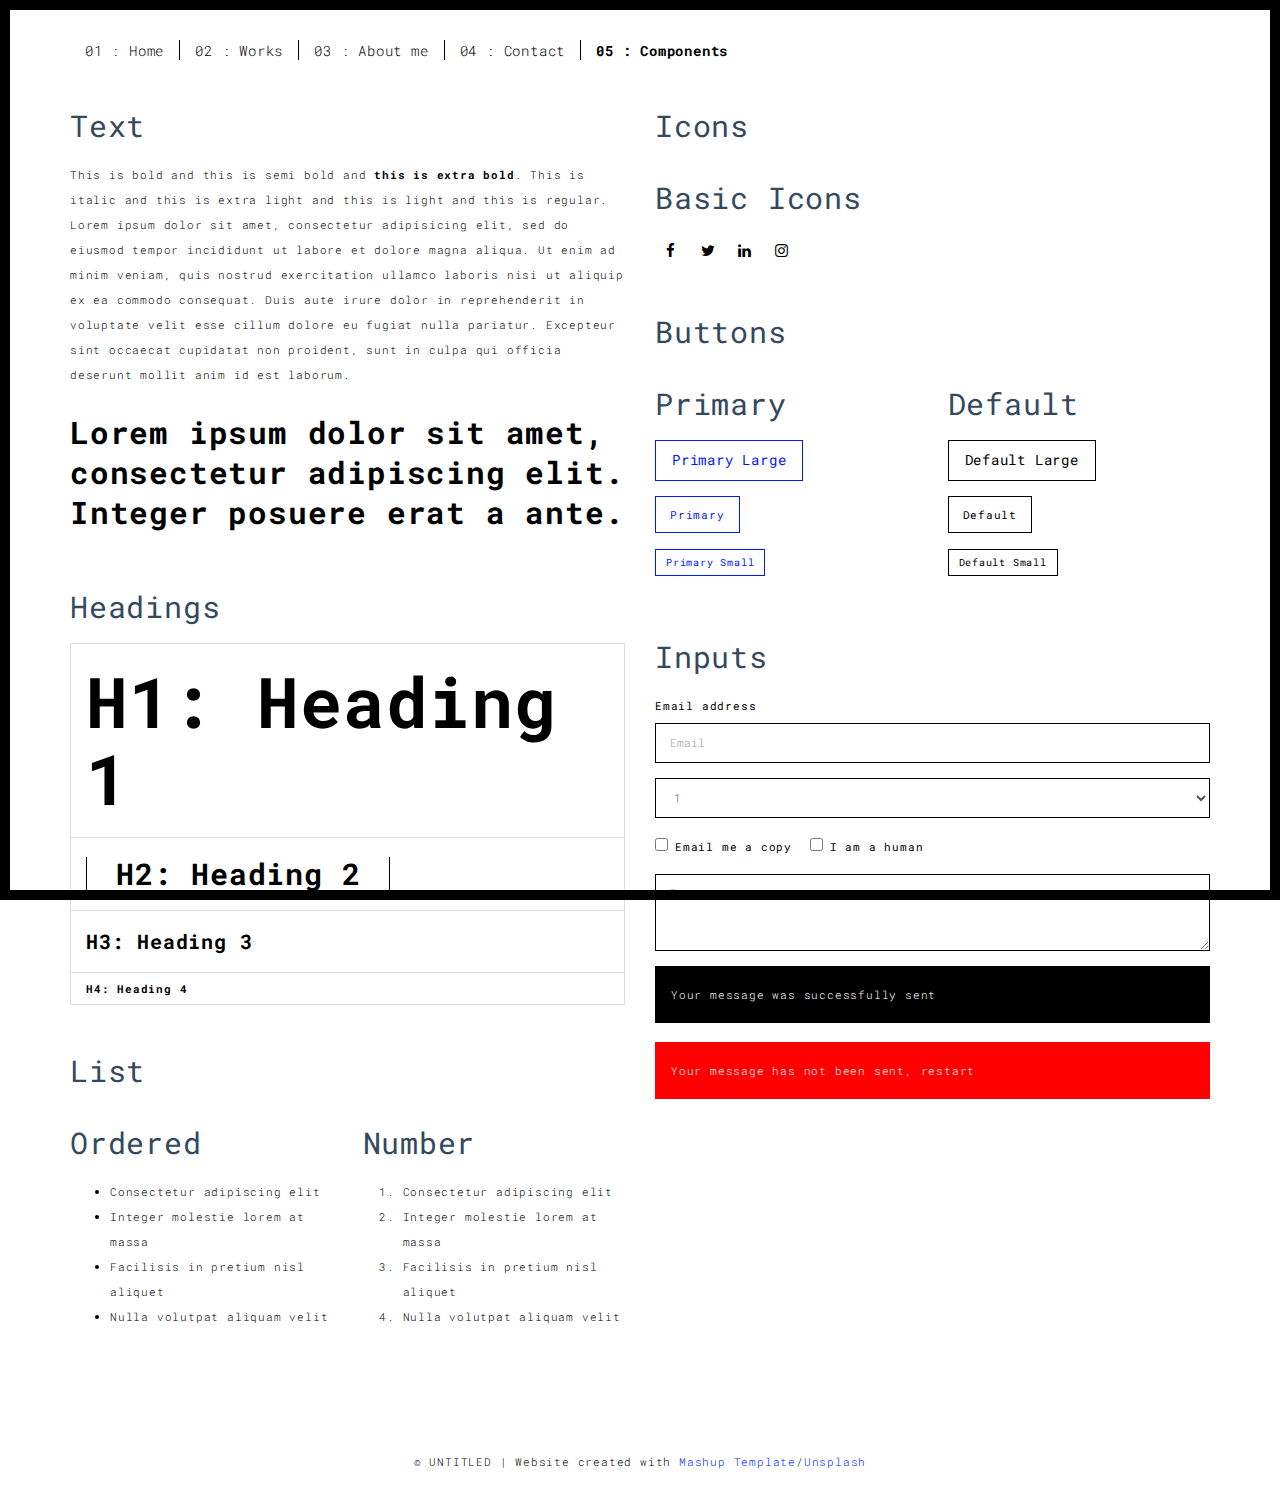
<file: components.html>
<!DOCTYPE html>
<html lang="en">

<head>
  <meta charset="UTF-8">
  <meta content="IE=edge" http-equiv="X-UA-Compatible">
  <meta content="width=device-width,initial-scale=1" name="viewport">
  <meta content="description" name="description">
  <meta name="google" content="notranslate" />
  <meta content="Mashup templates have been developped by Orson.io team" name="author">

  <!-- Disable tap highlight on IE -->
  <meta name="msapplication-tap-highlight" content="no">
  
  <link rel="apple-touch-icon" sizes="180x180" href="./assets/apple-icon-180x180.png">
  <link href="./assets/favicon.ico" rel="icon">

  <title>Title page</title>  

<link href="./main.3f6952e4.css" rel="stylesheet"></head>

<body class="">
<div id="site-border-left"></div>
<div id="site-border-right"></div>
<div id="site-border-top"></div>
<div id="site-border-bottom"></div>
 <!-- Add your content of header -->
<header>
  <nav class="navbar  navbar-fixed-top navbar-default">
    <div class="container">
        <button type="button" class="navbar-toggle collapsed" data-toggle="collapse" data-target="#navbar-collapse" aria-expanded="false">
          <span class="sr-only">Toggle navigation</span>
          <span class="icon-bar"></span>
          <span class="icon-bar"></span>
          <span class="icon-bar"></span>
        </button>

      <div class="collapse navbar-collapse" id="navbar-collapse">
        <ul class="nav navbar-nav ">
          <li><a href="./index.html" title="">01 : Home</a></li>
          <li><a href="./works.html" title="">02 : Works</a></li>
          <li><a href="./about.html" title="">03 : About me</a></li>
          <li><a href="./contact.html" title="">04 : Contact</a></li>
          <li><a href="./components.html" title="">05 : Components</a></li>
        </ul>


      </div> 
    </div>
  </nav>
</header>

<div class="section-container">
  
<!-- Add your site or app content here -->
  <div class="container">
    <div class="row">
      <div class="col-xs-12 col-md-6">

        <div class="template-example">
          <h2 class="template-title-example">Text</h2>
          <p>This is bold and this is semi bold and <b>this is extra bold</b>. This is italic and this is extra light and this is light
          and this is regular. Lorem ipsum dolor sit amet, consectetur adipisicing elit, sed do eiusmod
          tempor incididunt ut labore et dolore magna aliqua. Ut enim ad minim veniam,
          quis nostrud exercitation ullamco laboris nisi ut aliquip ex ea commodo
          consequat. Duis aute irure dolor in reprehenderit in voluptate velit esse
          cillum dolore eu fugiat nulla pariatur. Excepteur sint occaecat cupidatat non
          proident, sunt in culpa qui officia deserunt mollit anim id est laborum.

          <blockquote>
            <p>Lorem ipsum dolor sit amet, consectetur adipiscing elit. Integer posuere erat a ante.</p>
          </blockquote>
          
          </p>
        </div>

        <div class="template-example">
          <h2 class="template-title-example">Headings</h2>
          
          <table class="table table-bordered">
            <tr><td><h1>H1: Heading 1</h1></td></tr>
            <tr><td><h2>H2: Heading 2</h2></td></tr>
            <tr><td><h3>H3: Heading 3</h3></td></tr>
            <tr><td><h4>H4: Heading 4</h4></td></tr>
          </table>
          
        </div>

        
        <div class="template-example">
          <h2 class="template-title-example">List</h2>
          <div class="row">
            <div class="col-md-6">
              <h3 class="template-title-example">Ordered</h3>
              <ul>
                <li>Consectetur adipiscing elit</li>
                <li>Integer molestie lorem at massa</li>
                <li>Facilisis in pretium nisl aliquet</li>
                <li>Nulla volutpat aliquam velit</li>
              </ul>
            </div>
            <div class="col-md-6">
              <h3 class="template-title-example">Number</h3>
              <ol>
                <li>Consectetur adipiscing elit</li>
                <li>Integer molestie lorem at massa</li>
                <li>Facilisis in pretium nisl aliquet</li>
                <li>Nulla volutpat aliquam velit</li>
              </ol>
            </div>
          </div>
        </div>
        
      </div>

      <div class="col-xs-12 col-md-6">
        <div class="template-example">
          <h2 class="template-title-example">Icons</h2>
          
          <div class="row">
            
            <div class="col-md-6">
               <h3 class="template-title-example">Basic Icons</h2>
                <ul class="list-icons">
                  <li>
                    <span class="fa-icon">
                      <i class="fa fa-facebook"></i>
                    </span>
                  </li>
                  <li>
                    <span class="fa-icon">
                      <i class="fa fa-twitter"></i>
                    </span>
                  </li>
                  <li>
                    <span class="fa-icon">
                      <i class="fa fa-linkedin"></i>
                    </span>
                  </li>
                  <li>
                    <span class="fa-icon">
                      <i class="fa fa-instagram"></i>
                    </span>
                  </li>
                </ul>
            </div>

          </div>


          


        </div>

        <div class="template-example">
          <h2 class="template-title-example">Buttons</h2>
          <div class="row">
            <div class="col-md-6">
              <h3 class="template-title-example">Primary</h2>
              <div class="row">
                  <div class="col-md-6">
                  <p><a href="" class="btn btn-primary btn-lg">Primary Large</a></p>
                  <p><a href="" class="btn btn-primary">Primary </a></p>
                  <p><a href="" class="btn btn-primary btn-sm">Primary Small</a></p>
                </div>
              </div>

              
            </div>

            <div class="col-md-6">
              <h3 class="template-title-example">Default</h2>
              <div class="row">
                  <div class="col-md-6">
                  <p><a href="" class="btn btn-default btn-lg">Default Large</a></p>
                  <p><a href="" class="btn btn-default">Default </a></p>
                  <p><a href="" class="btn btn-default btn-sm">Default Small</a></p>
                </div>
              </div>

            </div>
          </div>
        </div>
        
        <div class="template-example">
          <h2 class="template-title-example">Inputs</h2>

            <div class="form-group">
              <label for="exampleInputEmail1">Email address</label>
              <input type="email" class="form-control" id="exampleInputEmail1" placeholder="Email">
            </div>

            <div class="form-group">
              <select class="form-control">
                <option>1</option>
                <option>2</option>
                <option>3</option>
                <option>4</option>
                <option>5</option>
              </select>
            </div>

            <div class="form-group">
              <label class="checkbox-inline">
                <input 
                type="checkbox" id="inlineCheckbox1" value="option1"> Email me a copy
              </label>
              <label class="checkbox-inline">
                <input type="checkbox" id="inlineCheckbox2" value="option2"> I am a human
              </label>
            </div>

            <div class="form-group">
              <textarea class="form-control" rows="3" placeholder="Enter your message"></textarea>
            </div>
            
            <div class="alert alert-success" role="alert">Your message was successfully sent</div>
            <div class="alert alert-danger" role="alert">Your message has not been sent, restart</div>
        </div>




      </div>
    </div>
  </div>
</div>

<footer class="footer-container text-center">
  <div class="container">
    <div class="row">
      <div class="col-xs-12">
        <p>© UNTITLED | Website created with <a href="http://www.mashup-template.com/" title="Create website with free html template">Mashup Template</a>/<a href="https://www.unsplash.com/" title="Beautiful Free Images">Unsplash</a></p>
      </div>
    </div>
  </div>
</footer>

<script>
  document.addEventListener("DOMContentLoaded", function (event) {
     navActivePage();
  });
</script>

<!-- Google Analytics: change UA-XXXXX-X to be your site's ID 

<script>
  (function (i, s, o, g, r, a, m) {
    i['GoogleAnalyticsObject'] = r; i[r] = i[r] || function () {
      (i[r].q = i[r].q || []).push(arguments)
    }, i[r].l = 1 * new Date(); a = s.createElement(o),
      m = s.getElementsByTagName(o)[0]; a.async = 1; a.src = g; m.parentNode.insertBefore(a, m)
  })(window, document, 'script', '//www.google-analytics.com/analytics.js', 'ga');
  ga('create', 'UA-XXXXX-X', 'auto');
  ga('send', 'pageview');
</script>

--> <script type="text/javascript" src="./main.70a66962.js"></script></body>

</html>
</file>
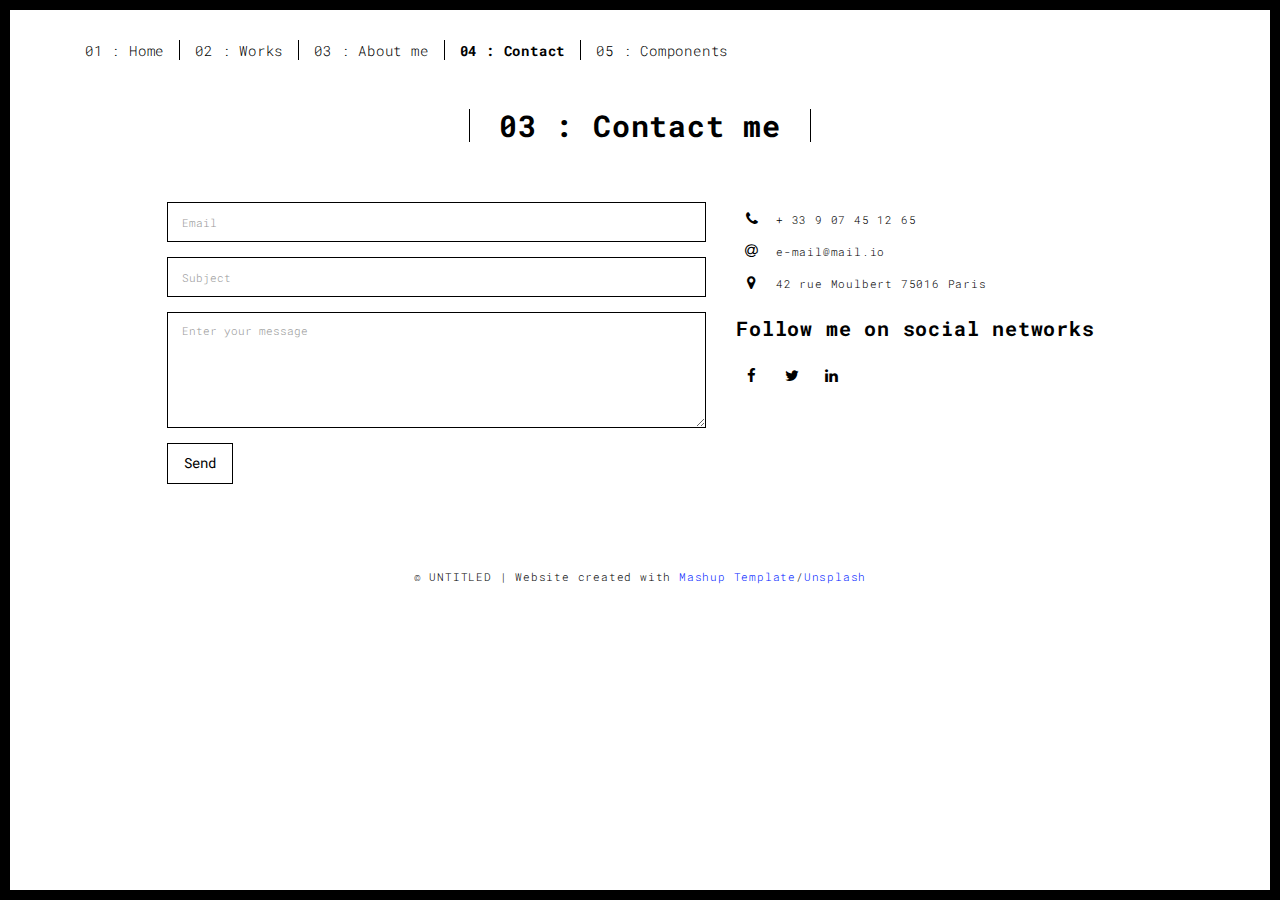
<file: contact.html>
<!DOCTYPE html>
<html lang="en">

<head>
  <meta charset="UTF-8">
  <meta content="IE=edge" http-equiv="X-UA-Compatible">
  <meta content="width=device-width,initial-scale=1" name="viewport">
  <meta content="description" name="description">
  <meta name="google" content="notranslate" />
  <meta content="Mashup templates have been developped by Orson.io team" name="author">

  <!-- Disable tap highlight on IE -->
  <meta name="msapplication-tap-highlight" content="no">
  
  <link rel="apple-touch-icon" sizes="180x180" href="./assets/apple-icon-180x180.png">
  <link href="./assets/favicon.ico" rel="icon">

  <title>Title page</title>  

<link href="./main.3f6952e4.css" rel="stylesheet"></head>

<body class="">
<div id="site-border-left"></div>
<div id="site-border-right"></div>
<div id="site-border-top"></div>
<div id="site-border-bottom"></div>
 <!-- Add your content of header -->
<header>
  <nav class="navbar  navbar-fixed-top navbar-default">
    <div class="container">
        <button type="button" class="navbar-toggle collapsed" data-toggle="collapse" data-target="#navbar-collapse" aria-expanded="false">
          <span class="sr-only">Toggle navigation</span>
          <span class="icon-bar"></span>
          <span class="icon-bar"></span>
          <span class="icon-bar"></span>
        </button>

      <div class="collapse navbar-collapse" id="navbar-collapse">
        <ul class="nav navbar-nav ">
          <li><a href="./index.html" title="">01 : Home</a></li>
          <li><a href="./works.html" title="">02 : Works</a></li>
          <li><a href="./about.html" title="">03 : About me</a></li>
          <li><a href="./contact.html" title="">04 : Contact</a></li>
          <li><a href="./components.html" title="">05 : Components</a></li>
        </ul>


      </div> 
    </div>
  </nav>
</header>

<div class="section-container">
    <div class="container">
      <div class="row">
        <div class="col-xs-12">
          <div class="section-container-spacer text-center">
            <h1 class="h2">03 : Contact me</h1>
          </div>
          
          <div class="row">
            <div class="col-md-10 col-md-offset-1">
               <form action="" class="reveal-content">
                  <div class="row">
                    <div class="col-md-7">
                      <div class="form-group">
                        <input type="email" class="form-control" id="email" placeholder="Email">
                      </div>
                      <div class="form-group">
                        <input type="text" class="form-control" id="subject" placeholder="Subject">
                      </div>
                      <div class="form-group">
                        <textarea class="form-control" rows="5" placeholder="Enter your message"></textarea>
                      </div>
                      <button type="submit" class="btn btn-default btn-lg">Send</button>
                    </div>
                    <div class="col-md-5 address-container">
                      <ul class="list-unstyled">
                        <li>
                          <span class="fa-icon">
                            <i class="fa fa-phone" aria-hidden="true"></i>
                          </span>
                          + 33 9 07 45 12 65
                        </li>
                        <li>
                          <span class="fa-icon">
                            <i class="fa fa-at" aria-hidden="true"></i>
                          </span>
                          e-mail@mail.io
                        </li>
                        <li>
                          <span class="fa-icon">
                            <i class="fa fa fa-map-marker" aria-hidden="true"></i>
                          </span>
                          42 rue Moulbert 75016 Paris
                        </li>
                      </ul>
                      <h3>Follow me on social networks</h3>
                      <a href="http://www.facebook.com" title="" class="fa-icon">
                        <i class="fa fa-facebook"></i>
                      </a>
                      <a href="http://www.twitter.com" title="" class="fa-icon">
                        <i class="fa fa-twitter"></i>
                      </a>
                      <a href="http://www.linkedin.com" title="" class="fa-icon">
                        <i class="fa fa-linkedin"></i>
                      </a>

                    </div>
                  </div>
                </form>
            </div>

          </div>
         
       </div>
      </div>
    </div>
  </div>


<footer class="footer-container text-center">
  <div class="container">
    <div class="row">
      <div class="col-xs-12">
        <p>© UNTITLED | Website created with <a href="http://www.mashup-template.com/" title="Create website with free html template">Mashup Template</a>/<a href="https://www.unsplash.com/" title="Beautiful Free Images">Unsplash</a></p>
      </div>
    </div>
  </div>
</footer>

<script>
  document.addEventListener("DOMContentLoaded", function (event) {
     navActivePage();
  });
</script>

<!-- Google Analytics: change UA-XXXXX-X to be your site's ID 

<script>
  (function (i, s, o, g, r, a, m) {
    i['GoogleAnalyticsObject'] = r; i[r] = i[r] || function () {
      (i[r].q = i[r].q || []).push(arguments)
    }, i[r].l = 1 * new Date(); a = s.createElement(o),
      m = s.getElementsByTagName(o)[0]; a.async = 1; a.src = g; m.parentNode.insertBefore(a, m)
  })(window, document, 'script', '//www.google-analytics.com/analytics.js', 'ga');
  ga('create', 'UA-XXXXX-X', 'auto');
  ga('send', 'pageview');
</script>

--> <script type="text/javascript" src="./main.70a66962.js"></script></body>

</html>
</file>
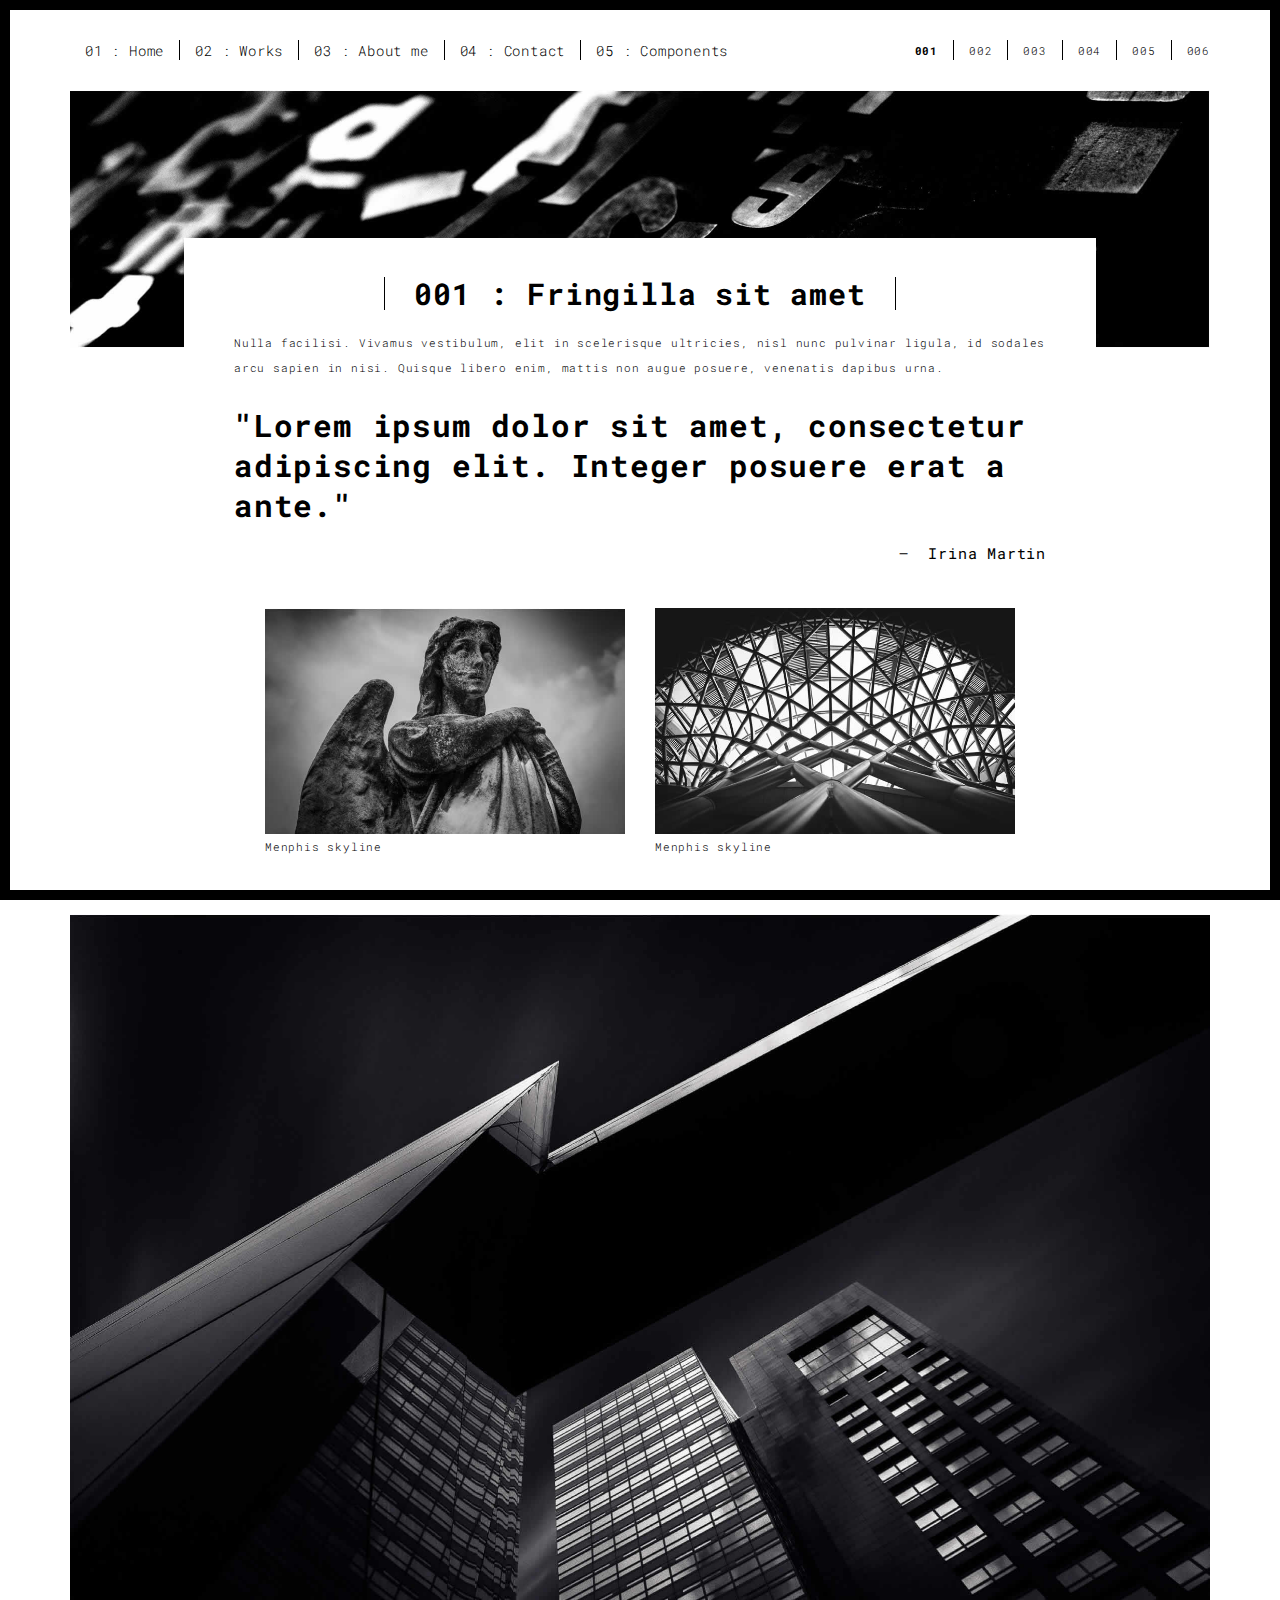
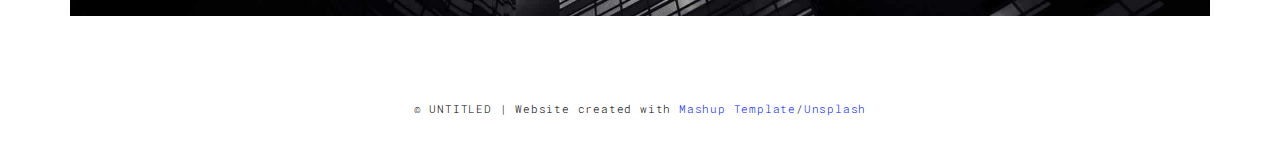
<file: work.html>
<!DOCTYPE html>
<html lang="en">

<head>
  <meta charset="UTF-8">
  <meta content="IE=edge" http-equiv="X-UA-Compatible">
  <meta content="width=device-width,initial-scale=1" name="viewport">
  <meta content="description" name="description">
  <meta name="google" content="notranslate" />
  <meta content="Mashup templates have been developped by Orson.io team" name="author">

  <!-- Disable tap highlight on IE -->
  <meta name="msapplication-tap-highlight" content="no">
  
  <link rel="apple-touch-icon" sizes="180x180" href="./assets/apple-icon-180x180.png">
  <link href="./assets/favicon.ico" rel="icon">

  <title>Title page</title>  

<link href="./main.3f6952e4.css" rel="stylesheet"></head>

<body class="">
<div id="site-border-left"></div>
<div id="site-border-right"></div>
<div id="site-border-top"></div>
<div id="site-border-bottom"></div>
<!-- Add your content of header -->
<header>
  <nav class="navbar  navbar-fixed-top navbar-default">
    <div class="container">
        <button type="button" class="navbar-toggle collapsed" data-toggle="collapse" data-target="#navbar-collapse" aria-expanded="false">
          <span class="sr-only">Toggle navigation</span>
          <span class="icon-bar"></span>
          <span class="icon-bar"></span>
          <span class="icon-bar"></span>
        </button>

      <div class="collapse navbar-collapse" id="navbar-collapse">
        <ul class="nav navbar-nav ">
          <li><a href="./index.html" title="">01 : Home</a></li>
          <li><a href="./works.html" title="">02 : Works</a></li>
          <li><a href="./about.html" title="">03 : About me</a></li>
          <li><a href="./contact.html" title="">04 : Contact</a></li>
          <li><a href="./components.html" title="">05 : Components</a></li>
        </ul>


          <ul class="nav navbar-nav navbar-right navbar-small visible-md visible-lg">
            <li><a href="./index.html" title="" class="active">001</a></li>
            <li><a href="./index.html" title="">002</a></li>
            <li><a href="./index.html" title="">003</a></li>
            <li><a href="./index.html" title="">004</a></li>
            <li><a href="./index.html" title="">005</a></li>
            <li><a href="./index.html" title="">006</a></li>
          </ul>


      </div> 
    </div>
  </nav>
</header>
<div class="section-container">
  <div class="container">
    <div class="row">
      <div class="col-xs-12">
        <img src="./assets/images/work001-01.jpg" class="img-responsive" alt="">
        <div class="card-container">
          <div class="text-center">
            <h1 class="h2">001 : Fringilla sit amet</h1>
          </div>
          <p>Nulla facilisi. Vivamus vestibulum, elit in scelerisque ultricies, nisl nunc pulvinar ligula, id sodales arcu sapien in nisi. Quisque libero enim, mattis non augue posuere, venenatis dapibus urna.</p>

          <blockquote>
            <p>"Lorem ipsum dolor sit amet, consectetur adipiscing elit. Integer posuere erat a ante."</p>
            <small class="pull-right">Irina Martin</small>
          </blockquote>
        </div>
      </div>

      
      
      <div class="col-md-8 col-md-offset-2 section-container-spacer">
        <div class="row">
          <div class="col-xs-12 col-md-6">
            <img src="./assets/images/work001-02.jpg" class="img-responsive" alt="">
            <p>Menphis skyline</p>
          </div>
          <div class="col-xs-12 col-md-6">
            <img src="./assets/images/work001-03.jpg" class="img-responsive" alt="">
            <p>Menphis skyline</p>
          </div>
        </div>
      </div>

      <div class="col-xs-12">
        <img src="./assets/images/work001-04.jpg" class="img-responsive" alt="">
      </div>

    </div>
  </div>
</div>


<footer class="footer-container text-center">
  <div class="container">
    <div class="row">
      <div class="col-xs-12">
        <p>© UNTITLED | Website created with <a href="http://www.mashup-template.com/" title="Create website with free html template">Mashup Template</a>/<a href="https://www.unsplash.com/" title="Beautiful Free Images">Unsplash</a></p>
      </div>
    </div>
  </div>
</footer>

<script>
  document.addEventListener("DOMContentLoaded", function (event) {
     navActivePage();
  });
</script>

<!-- Google Analytics: change UA-XXXXX-X to be your site's ID 

<script>
  (function (i, s, o, g, r, a, m) {
    i['GoogleAnalyticsObject'] = r; i[r] = i[r] || function () {
      (i[r].q = i[r].q || []).push(arguments)
    }, i[r].l = 1 * new Date(); a = s.createElement(o),
      m = s.getElementsByTagName(o)[0]; a.async = 1; a.src = g; m.parentNode.insertBefore(a, m)
  })(window, document, 'script', '//www.google-analytics.com/analytics.js', 'ga');
  ga('create', 'UA-XXXXX-X', 'auto');
  ga('send', 'pageview');
</script>

--> <script type="text/javascript" src="./main.70a66962.js"></script></body>

</html>
</file>
<file: main.3f6952e4.css>
@import url(https://fonts.googleapis.com/css?family=Roboto:900|Roboto+Mono:300,400,700);@import url(https://maxcdn.bootstrapcdn.com/font-awesome/4.7.0/css/font-awesome.min.css);/*!
 * Bootstrap v3.3.7 (http://getbootstrap.com)
 * Copyright 2011-2016 Twitter, Inc.
 * Licensed under MIT (https://github.com/twbs/bootstrap/blob/master/LICENSE)
 */
/*! normalize.css v3.0.3 | MIT License | github.com/necolas/normalize.css */html{font-family:sans-serif;-ms-text-size-adjust:100%;-webkit-text-size-adjust:100%}body{margin:0}article,aside,details,figcaption,figure,footer,header,hgroup,main,menu,nav,section,summary{display:block}audio,canvas,progress,video{display:inline-block;vertical-align:baseline}audio:not([controls]){display:none;height:0}[hidden],template{display:none}a{background-color:transparent}a:active,a:hover{outline:0}abbr[title]{border-bottom:1px dotted}b,strong{font-weight:700}dfn{font-style:italic}h1{font-size:2em;margin:.67em 0}mark{background:#ff0;color:#000}small{font-size:80%}sub,sup{font-size:75%;line-height:0;position:relative;vertical-align:baseline}sup{top:-.5em}sub{bottom:-.25em}img{border:0}svg:not(:root){overflow:hidden}figure{margin:1em 40px}hr{box-sizing:content-box;height:0}pre{overflow:auto}code,kbd,pre,samp{font-family:monospace,monospace;font-size:1em}button,input,optgroup,select,textarea{color:inherit;font:inherit;margin:0}button{overflow:visible}button,select{text-transform:none}button,html input[type=button],input[type=reset],input[type=submit]{-webkit-appearance:button;cursor:pointer}button[disabled],html input[disabled]{cursor:default}button::-moz-focus-inner,input::-moz-focus-inner{border:0;padding:0}input{line-height:normal}input[type=checkbox],input[type=radio]{box-sizing:border-box;padding:0}input[type=number]::-webkit-inner-spin-button,input[type=number]::-webkit-outer-spin-button{height:auto}input[type=search]{-webkit-appearance:textfield;box-sizing:content-box}input[type=search]::-webkit-search-cancel-button,input[type=search]::-webkit-search-decoration{-webkit-appearance:none}fieldset{border:1px solid silver;margin:0 2px;padding:.35em .625em .75em}textarea{overflow:auto}optgroup{font-weight:700}table{border-collapse:collapse;border-spacing:0}td,th{padding:0}

/*! Source: https://github.com/h5bp/html5-boilerplate/blob/master/src/css/main.css */@media print{*,:after,:before{background:transparent!important;color:#000!important;box-shadow:none!important;text-shadow:none!important}a,a:visited{text-decoration:underline}a[href]:after{content:" (" attr(href) ")"}abbr[title]:after{content:" (" attr(title) ")"}a[href^="#"]:after,a[href^="javascript:"]:after{content:""}blockquote,pre{border:1px solid #999;page-break-inside:avoid}thead{display:table-header-group}img,tr{page-break-inside:avoid}img{max-width:100%!important}h2,h3,p{orphans:3;widows:3}h2,h3{page-break-after:avoid}.navbar{display:none}.btn>.caret,.dropup>.btn>.caret{border-top-color:#000!important}.label{border:1px solid #000}.table{border-collapse:collapse!important}.table td,.table th{background-color:#fff!important}.table-bordered td,.table-bordered th{border:1px solid #ddd!important}}*,:after,:before{-webkit-box-sizing:border-box;-moz-box-sizing:border-box;box-sizing:border-box}html{font-size:10px;-webkit-tap-highlight-color:transparent}body{font-family:Roboto Mono,Helvetica,Arial,sans-serif;font-size:11px;line-height:1.78;color:#000;background-color:#fff}button,input,select,textarea{font-family:inherit;font-size:inherit;line-height:inherit}a{color:#001aff;text-decoration:none}a:focus,a:hover{color:#0012b3;text-decoration:underline}a:focus{outline:5px auto -webkit-focus-ring-color;outline-offset:-2px}figure{margin:0}img{vertical-align:middle}.img-responsive{display:block;max-width:100%;height:auto}.img-rounded{border-radius:0}.img-thumbnail{padding:4px;line-height:1.78;background-color:#fff;border:1px solid #ddd;border-radius:0;-webkit-transition:all .2s ease-in-out;-o-transition:all .2s ease-in-out;transition:all .2s ease-in-out;display:inline-block;max-width:100%;height:auto}.img-circle{border-radius:50%}hr{margin-top:19px;margin-bottom:19px;border:0;border-top:1px solid #eee}.sr-only{position:absolute;width:1px;height:1px;margin:-1px;padding:0;overflow:hidden;clip:rect(0,0,0,0);border:0}.sr-only-focusable:active,.sr-only-focusable:focus{position:static;width:auto;height:auto;margin:0;overflow:visible;clip:auto}[role=button]{cursor:pointer}.h1,.h2,.h3,.h4,.h5,.h6,h1,h2,h3,h4,h5,h6{font-family:Roboto Mono,Helvetica,Arial,sans-serif;font-weight:700;line-height:1.1;color:#000}.h1 .small,.h1 small,.h2 .small,.h2 small,.h3 .small,.h3 small,.h4 .small,.h4 small,.h5 .small,.h5 small,.h6 .small,.h6 small,h1 .small,h1 small,h2 .small,h2 small,h3 .small,h3 small,h4 .small,h4 small,h5 .small,h5 small,h6 .small,h6 small{font-weight:400;line-height:1;color:#777}.h1,.h2,.h3,h1,h2,h3{margin-top:19px;margin-bottom:9.5px}.h1 .small,.h1 small,.h2 .small,.h2 small,.h3 .small,.h3 small,h1 .small,h1 small,h2 .small,h2 small,h3 .small,h3 small{font-size:65%}.h4,.h5,.h6,h4,h5,h6{margin-top:9.5px;margin-bottom:9.5px}.h4 .small,.h4 small,.h5 .small,.h5 small,.h6 .small,.h6 small,h4 .small,h4 small,h5 .small,h5 small,h6 .small,h6 small{font-size:75%}.h1,h1{font-size:70px}.h2,h2{font-size:30px}.h3,h3{font-size:20px}.h4,.h5,h4,h5{font-size:11px}.h6,h6{font-size:10px}p{margin:0 0 9.5px}.lead{margin-bottom:19px;font-size:12px;font-weight:300;line-height:1.4}@media (min-width:768px){.lead{font-size:16.5px}}.small,small{font-size:90%}.mark,mark{background-color:#fcf8e3;padding:.2em}.text-left{text-align:left}.text-right{text-align:right}.text-center{text-align:center}.text-justify{text-align:justify}.text-nowrap{white-space:nowrap}.text-lowercase{text-transform:lowercase}.initialism,.text-uppercase{text-transform:uppercase}.text-capitalize{text-transform:capitalize}.text-muted{color:#777}.text-primary{color:#001aff}a.text-primary:focus,a.text-primary:hover{color:#0015cc}.text-success{color:#fff}a.text-success:focus,a.text-success:hover{color:#e6e6e6}.text-info{color:#31708f}a.text-info:focus,a.text-info:hover{color:#245269}.text-warning{color:#8a6d3b}a.text-warning:focus,a.text-warning:hover{color:#66512c}.text-danger{color:#fff}a.text-danger:focus,a.text-danger:hover{color:#e6e6e6}.bg-primary{color:#fff;background-color:#001aff}a.bg-primary:focus,a.bg-primary:hover{background-color:#0015cc}.bg-success,a.bg-success:focus,a.bg-success:hover{background-color:#000}.bg-info{background-color:#d9edf7}a.bg-info:focus,a.bg-info:hover{background-color:#afd9ee}.bg-warning{background-color:#fcf8e3}a.bg-warning:focus,a.bg-warning:hover{background-color:#f7ecb5}.bg-danger{background-color:red}a.bg-danger:focus,a.bg-danger:hover{background-color:#c00}.page-header{padding-bottom:8.5px;margin:38px 0 19px;border-bottom:1px solid #eee}ol,ul{margin-top:0;margin-bottom:9.5px}ol ol,ol ul,ul ol,ul ul{margin-bottom:0}.list-inline,.list-unstyled{padding-left:0;list-style:none}.list-inline{margin-left:-5px}.list-inline>li{display:inline-block;padding-left:5px;padding-right:5px}dl{margin-top:0;margin-bottom:19px}dd,dt{line-height:1.78}dt{font-weight:700}dd{margin-left:0}.dl-horizontal dd:after,.dl-horizontal dd:before{content:" ";display:table}.dl-horizontal dd:after{clear:both}@media (min-width:768px){.dl-horizontal dt{float:left;width:160px;clear:left;text-align:right;overflow:hidden;text-overflow:ellipsis;white-space:nowrap}.dl-horizontal dd{margin-left:180px}}abbr[data-original-title],abbr[title]{cursor:help;border-bottom:1px dotted #777}.initialism{font-size:90%}blockquote{padding:9.5px 19px;margin:0 0 19px;font-size:13.75px;border-left:5px solid #eee}blockquote ol:last-child,blockquote p:last-child,blockquote ul:last-child{margin-bottom:0}blockquote .small,blockquote footer,blockquote small{display:block;font-size:80%;line-height:1.78;color:#777}blockquote .small:before,blockquote footer:before,blockquote small:before{content:"\2014   \A0"}.blockquote-reverse,blockquote.pull-right{padding-right:15px;padding-left:0;border-right:5px solid #eee;border-left:0;text-align:right}.blockquote-reverse .small:before,.blockquote-reverse footer:before,.blockquote-reverse small:before,blockquote.pull-right .small:before,blockquote.pull-right footer:before,blockquote.pull-right small:before{content:""}.blockquote-reverse .small:after,.blockquote-reverse footer:after,.blockquote-reverse small:after,blockquote.pull-right .small:after,blockquote.pull-right footer:after,blockquote.pull-right small:after{content:"\A0   \2014"}address{margin-bottom:19px;font-style:normal;line-height:1.78}code,kbd,pre,samp{font-family:Menlo,Monaco,Consolas,Courier New,monospace}code{color:#c7254e;background-color:#f9f2f4}code,kbd{padding:2px 4px;font-size:90%;border-radius:0}kbd{color:#fff;background-color:#333;box-shadow:inset 0 -1px 0 rgba(0,0,0,.25)}kbd kbd{padding:0;font-size:100%;font-weight:700;box-shadow:none}pre{display:block;padding:9px;margin:0 0 9.5px;font-size:10px;line-height:1.78;word-break:break-all;word-wrap:break-word;color:#333;background-color:#f5f5f5;border:1px solid #ccc;border-radius:0}pre code{padding:0;font-size:inherit;color:inherit;white-space:pre-wrap;background-color:transparent;border-radius:0}.pre-scrollable{max-height:340px;overflow-y:scroll}.container{margin-right:auto;margin-left:auto;padding-left:15px;padding-right:15px}.container:after,.container:before{content:" ";display:table}.container:after{clear:both}@media (min-width:768px){.container{width:750px}}@media (min-width:992px){.container{width:970px}}@media (min-width:1200px){.container{width:1170px}}.container-fluid{margin-right:auto;margin-left:auto;padding-left:15px;padding-right:15px}.container-fluid:after,.container-fluid:before{content:" ";display:table}.container-fluid:after{clear:both}.row{margin-left:-15px;margin-right:-15px}.row:after,.row:before{content:" ";display:table}.row:after{clear:both}.col-lg-1,.col-lg-2,.col-lg-3,.col-lg-4,.col-lg-5,.col-lg-6,.col-lg-7,.col-lg-8,.col-lg-9,.col-lg-10,.col-lg-11,.col-lg-12,.col-md-1,.col-md-2,.col-md-3,.col-md-4,.col-md-5,.col-md-6,.col-md-7,.col-md-8,.col-md-9,.col-md-10,.col-md-11,.col-md-12,.col-sm-1,.col-sm-2,.col-sm-3,.col-sm-4,.col-sm-5,.col-sm-6,.col-sm-7,.col-sm-8,.col-sm-9,.col-sm-10,.col-sm-11,.col-sm-12,.col-xs-1,.col-xs-2,.col-xs-3,.col-xs-4,.col-xs-5,.col-xs-6,.col-xs-7,.col-xs-8,.col-xs-9,.col-xs-10,.col-xs-11,.col-xs-12{position:relative;min-height:1px;padding-left:15px;padding-right:15px}.col-xs-1,.col-xs-2,.col-xs-3,.col-xs-4,.col-xs-5,.col-xs-6,.col-xs-7,.col-xs-8,.col-xs-9,.col-xs-10,.col-xs-11,.col-xs-12{float:left}.col-xs-1{width:8.33333%}.col-xs-2{width:16.66667%}.col-xs-3{width:25%}.col-xs-4{width:33.33333%}.col-xs-5{width:41.66667%}.col-xs-6{width:50%}.col-xs-7{width:58.33333%}.col-xs-8{width:66.66667%}.col-xs-9{width:75%}.col-xs-10{width:83.33333%}.col-xs-11{width:91.66667%}.col-xs-12{width:100%}.col-xs-pull-0{right:auto}.col-xs-pull-1{right:8.33333%}.col-xs-pull-2{right:16.66667%}.col-xs-pull-3{right:25%}.col-xs-pull-4{right:33.33333%}.col-xs-pull-5{right:41.66667%}.col-xs-pull-6{right:50%}.col-xs-pull-7{right:58.33333%}.col-xs-pull-8{right:66.66667%}.col-xs-pull-9{right:75%}.col-xs-pull-10{right:83.33333%}.col-xs-pull-11{right:91.66667%}.col-xs-pull-12{right:100%}.col-xs-push-0{left:auto}.col-xs-push-1{left:8.33333%}.col-xs-push-2{left:16.66667%}.col-xs-push-3{left:25%}.col-xs-push-4{left:33.33333%}.col-xs-push-5{left:41.66667%}.col-xs-push-6{left:50%}.col-xs-push-7{left:58.33333%}.col-xs-push-8{left:66.66667%}.col-xs-push-9{left:75%}.col-xs-push-10{left:83.33333%}.col-xs-push-11{left:91.66667%}.col-xs-push-12{left:100%}.col-xs-offset-0{margin-left:0}.col-xs-offset-1{margin-left:8.33333%}.col-xs-offset-2{margin-left:16.66667%}.col-xs-offset-3{margin-left:25%}.col-xs-offset-4{margin-left:33.33333%}.col-xs-offset-5{margin-left:41.66667%}.col-xs-offset-6{margin-left:50%}.col-xs-offset-7{margin-left:58.33333%}.col-xs-offset-8{margin-left:66.66667%}.col-xs-offset-9{margin-left:75%}.col-xs-offset-10{margin-left:83.33333%}.col-xs-offset-11{margin-left:91.66667%}.col-xs-offset-12{margin-left:100%}@media (min-width:768px){.col-sm-1,.col-sm-2,.col-sm-3,.col-sm-4,.col-sm-5,.col-sm-6,.col-sm-7,.col-sm-8,.col-sm-9,.col-sm-10,.col-sm-11,.col-sm-12{float:left}.col-sm-1{width:8.33333%}.col-sm-2{width:16.66667%}.col-sm-3{width:25%}.col-sm-4{width:33.33333%}.col-sm-5{width:41.66667%}.col-sm-6{width:50%}.col-sm-7{width:58.33333%}.col-sm-8{width:66.66667%}.col-sm-9{width:75%}.col-sm-10{width:83.33333%}.col-sm-11{width:91.66667%}.col-sm-12{width:100%}.col-sm-pull-0{right:auto}.col-sm-pull-1{right:8.33333%}.col-sm-pull-2{right:16.66667%}.col-sm-pull-3{right:25%}.col-sm-pull-4{right:33.33333%}.col-sm-pull-5{right:41.66667%}.col-sm-pull-6{right:50%}.col-sm-pull-7{right:58.33333%}.col-sm-pull-8{right:66.66667%}.col-sm-pull-9{right:75%}.col-sm-pull-10{right:83.33333%}.col-sm-pull-11{right:91.66667%}.col-sm-pull-12{right:100%}.col-sm-push-0{left:auto}.col-sm-push-1{left:8.33333%}.col-sm-push-2{left:16.66667%}.col-sm-push-3{left:25%}.col-sm-push-4{left:33.33333%}.col-sm-push-5{left:41.66667%}.col-sm-push-6{left:50%}.col-sm-push-7{left:58.33333%}.col-sm-push-8{left:66.66667%}.col-sm-push-9{left:75%}.col-sm-push-10{left:83.33333%}.col-sm-push-11{left:91.66667%}.col-sm-push-12{left:100%}.col-sm-offset-0{margin-left:0}.col-sm-offset-1{margin-left:8.33333%}.col-sm-offset-2{margin-left:16.66667%}.col-sm-offset-3{margin-left:25%}.col-sm-offset-4{margin-left:33.33333%}.col-sm-offset-5{margin-left:41.66667%}.col-sm-offset-6{margin-left:50%}.col-sm-offset-7{margin-left:58.33333%}.col-sm-offset-8{margin-left:66.66667%}.col-sm-offset-9{margin-left:75%}.col-sm-offset-10{margin-left:83.33333%}.col-sm-offset-11{margin-left:91.66667%}.col-sm-offset-12{margin-left:100%}}@media (min-width:992px){.col-md-1,.col-md-2,.col-md-3,.col-md-4,.col-md-5,.col-md-6,.col-md-7,.col-md-8,.col-md-9,.col-md-10,.col-md-11,.col-md-12{float:left}.col-md-1{width:8.33333%}.col-md-2{width:16.66667%}.col-md-3{width:25%}.col-md-4{width:33.33333%}.col-md-5{width:41.66667%}.col-md-6{width:50%}.col-md-7{width:58.33333%}.col-md-8{width:66.66667%}.col-md-9{width:75%}.col-md-10{width:83.33333%}.col-md-11{width:91.66667%}.col-md-12{width:100%}.col-md-pull-0{right:auto}.col-md-pull-1{right:8.33333%}.col-md-pull-2{right:16.66667%}.col-md-pull-3{right:25%}.col-md-pull-4{right:33.33333%}.col-md-pull-5{right:41.66667%}.col-md-pull-6{right:50%}.col-md-pull-7{right:58.33333%}.col-md-pull-8{right:66.66667%}.col-md-pull-9{right:75%}.col-md-pull-10{right:83.33333%}.col-md-pull-11{right:91.66667%}.col-md-pull-12{right:100%}.col-md-push-0{left:auto}.col-md-push-1{left:8.33333%}.col-md-push-2{left:16.66667%}.col-md-push-3{left:25%}.col-md-push-4{left:33.33333%}.col-md-push-5{left:41.66667%}.col-md-push-6{left:50%}.col-md-push-7{left:58.33333%}.col-md-push-8{left:66.66667%}.col-md-push-9{left:75%}.col-md-push-10{left:83.33333%}.col-md-push-11{left:91.66667%}.col-md-push-12{left:100%}.col-md-offset-0{margin-left:0}.col-md-offset-1{margin-left:8.33333%}.col-md-offset-2{margin-left:16.66667%}.col-md-offset-3{margin-left:25%}.col-md-offset-4{margin-left:33.33333%}.col-md-offset-5{margin-left:41.66667%}.col-md-offset-6{margin-left:50%}.col-md-offset-7{margin-left:58.33333%}.col-md-offset-8{margin-left:66.66667%}.col-md-offset-9{margin-left:75%}.col-md-offset-10{margin-left:83.33333%}.col-md-offset-11{margin-left:91.66667%}.col-md-offset-12{margin-left:100%}}@media (min-width:1200px){.col-lg-1,.col-lg-2,.col-lg-3,.col-lg-4,.col-lg-5,.col-lg-6,.col-lg-7,.col-lg-8,.col-lg-9,.col-lg-10,.col-lg-11,.col-lg-12{float:left}.col-lg-1{width:8.33333%}.col-lg-2{width:16.66667%}.col-lg-3{width:25%}.col-lg-4{width:33.33333%}.col-lg-5{width:41.66667%}.col-lg-6{width:50%}.col-lg-7{width:58.33333%}.col-lg-8{width:66.66667%}.col-lg-9{width:75%}.col-lg-10{width:83.33333%}.col-lg-11{width:91.66667%}.col-lg-12{width:100%}.col-lg-pull-0{right:auto}.col-lg-pull-1{right:8.33333%}.col-lg-pull-2{right:16.66667%}.col-lg-pull-3{right:25%}.col-lg-pull-4{right:33.33333%}.col-lg-pull-5{right:41.66667%}.col-lg-pull-6{right:50%}.col-lg-pull-7{right:58.33333%}.col-lg-pull-8{right:66.66667%}.col-lg-pull-9{right:75%}.col-lg-pull-10{right:83.33333%}.col-lg-pull-11{right:91.66667%}.col-lg-pull-12{right:100%}.col-lg-push-0{left:auto}.col-lg-push-1{left:8.33333%}.col-lg-push-2{left:16.66667%}.col-lg-push-3{left:25%}.col-lg-push-4{left:33.33333%}.col-lg-push-5{left:41.66667%}.col-lg-push-6{left:50%}.col-lg-push-7{left:58.33333%}.col-lg-push-8{left:66.66667%}.col-lg-push-9{left:75%}.col-lg-push-10{left:83.33333%}.col-lg-push-11{left:91.66667%}.col-lg-push-12{left:100%}.col-lg-offset-0{margin-left:0}.col-lg-offset-1{margin-left:8.33333%}.col-lg-offset-2{margin-left:16.66667%}.col-lg-offset-3{margin-left:25%}.col-lg-offset-4{margin-left:33.33333%}.col-lg-offset-5{margin-left:41.66667%}.col-lg-offset-6{margin-left:50%}.col-lg-offset-7{margin-left:58.33333%}.col-lg-offset-8{margin-left:66.66667%}.col-lg-offset-9{margin-left:75%}.col-lg-offset-10{margin-left:83.33333%}.col-lg-offset-11{margin-left:91.66667%}.col-lg-offset-12{margin-left:100%}}table{background-color:transparent}caption{padding-top:8px;padding-bottom:8px;color:#777}caption,th{text-align:left}.table{width:100%;max-width:100%;margin-bottom:19px}.table>tbody>tr>td,.table>tbody>tr>th,.table>tfoot>tr>td,.table>tfoot>tr>th,.table>thead>tr>td,.table>thead>tr>th{padding:8px;line-height:1.78;vertical-align:top;border-top:1px solid #ddd}.table>thead>tr>th{vertical-align:bottom;border-bottom:2px solid #ddd}.table>caption+thead>tr:first-child>td,.table>caption+thead>tr:first-child>th,.table>colgroup+thead>tr:first-child>td,.table>colgroup+thead>tr:first-child>th,.table>thead:first-child>tr:first-child>td,.table>thead:first-child>tr:first-child>th{border-top:0}.table>tbody+tbody{border-top:2px solid #ddd}.table .table{background-color:#fff}.table-condensed>tbody>tr>td,.table-condensed>tbody>tr>th,.table-condensed>tfoot>tr>td,.table-condensed>tfoot>tr>th,.table-condensed>thead>tr>td,.table-condensed>thead>tr>th{padding:5px}.table-bordered,.table-bordered>tbody>tr>td,.table-bordered>tbody>tr>th,.table-bordered>tfoot>tr>td,.table-bordered>tfoot>tr>th,.table-bordered>thead>tr>td,.table-bordered>thead>tr>th{border:1px solid #ddd}.table-bordered>thead>tr>td,.table-bordered>thead>tr>th{border-bottom-width:2px}.table-striped>tbody>tr:nth-of-type(odd){background-color:#f9f9f9}.table-hover>tbody>tr:hover{background-color:#f5f5f5}table col[class*=col-]{position:static;float:none;display:table-column}table td[class*=col-],table th[class*=col-]{position:static;float:none;display:table-cell}.table>tbody>tr.active>td,.table>tbody>tr.active>th,.table>tbody>tr>td.active,.table>tbody>tr>th.active,.table>tfoot>tr.active>td,.table>tfoot>tr.active>th,.table>tfoot>tr>td.active,.table>tfoot>tr>th.active,.table>thead>tr.active>td,.table>thead>tr.active>th,.table>thead>tr>td.active,.table>thead>tr>th.active{background-color:#f5f5f5}.table-hover>tbody>tr.active:hover>td,.table-hover>tbody>tr.active:hover>th,.table-hover>tbody>tr:hover>.active,.table-hover>tbody>tr>td.active:hover,.table-hover>tbody>tr>th.active:hover{background-color:#e8e8e8}.table-hover>tbody>tr.success:hover>td,.table-hover>tbody>tr.success:hover>th,.table-hover>tbody>tr:hover>.success,.table-hover>tbody>tr>td.success:hover,.table-hover>tbody>tr>th.success:hover,.table>tbody>tr.success>td,.table>tbody>tr.success>th,.table>tbody>tr>td.success,.table>tbody>tr>th.success,.table>tfoot>tr.success>td,.table>tfoot>tr.success>th,.table>tfoot>tr>td.success,.table>tfoot>tr>th.success,.table>thead>tr.success>td,.table>thead>tr.success>th,.table>thead>tr>td.success,.table>thead>tr>th.success{background-color:#000}.table>tbody>tr.info>td,.table>tbody>tr.info>th,.table>tbody>tr>td.info,.table>tbody>tr>th.info,.table>tfoot>tr.info>td,.table>tfoot>tr.info>th,.table>tfoot>tr>td.info,.table>tfoot>tr>th.info,.table>thead>tr.info>td,.table>thead>tr.info>th,.table>thead>tr>td.info,.table>thead>tr>th.info{background-color:#d9edf7}.table-hover>tbody>tr.info:hover>td,.table-hover>tbody>tr.info:hover>th,.table-hover>tbody>tr:hover>.info,.table-hover>tbody>tr>td.info:hover,.table-hover>tbody>tr>th.info:hover{background-color:#c4e3f3}.table>tbody>tr.warning>td,.table>tbody>tr.warning>th,.table>tbody>tr>td.warning,.table>tbody>tr>th.warning,.table>tfoot>tr.warning>td,.table>tfoot>tr.warning>th,.table>tfoot>tr>td.warning,.table>tfoot>tr>th.warning,.table>thead>tr.warning>td,.table>thead>tr.warning>th,.table>thead>tr>td.warning,.table>thead>tr>th.warning{background-color:#fcf8e3}.table-hover>tbody>tr.warning:hover>td,.table-hover>tbody>tr.warning:hover>th,.table-hover>tbody>tr:hover>.warning,.table-hover>tbody>tr>td.warning:hover,.table-hover>tbody>tr>th.warning:hover{background-color:#faf2cc}.table>tbody>tr.danger>td,.table>tbody>tr.danger>th,.table>tbody>tr>td.danger,.table>tbody>tr>th.danger,.table>tfoot>tr.danger>td,.table>tfoot>tr.danger>th,.table>tfoot>tr>td.danger,.table>tfoot>tr>th.danger,.table>thead>tr.danger>td,.table>thead>tr.danger>th,.table>thead>tr>td.danger,.table>thead>tr>th.danger{background-color:red}.table-hover>tbody>tr.danger:hover>td,.table-hover>tbody>tr.danger:hover>th,.table-hover>tbody>tr:hover>.danger,.table-hover>tbody>tr>td.danger:hover,.table-hover>tbody>tr>th.danger:hover{background-color:#e60000}.table-responsive{overflow-x:auto;min-height:.01%}@media screen and (max-width:767px){.table-responsive{width:100%;margin-bottom:14.25px;overflow-y:hidden;-ms-overflow-style:-ms-autohiding-scrollbar;border:1px solid #ddd}.table-responsive>.table{margin-bottom:0}.table-responsive>.table>tbody>tr>td,.table-responsive>.table>tbody>tr>th,.table-responsive>.table>tfoot>tr>td,.table-responsive>.table>tfoot>tr>th,.table-responsive>.table>thead>tr>td,.table-responsive>.table>thead>tr>th{white-space:nowrap}.table-responsive>.table-bordered{border:0}.table-responsive>.table-bordered>tbody>tr>td:first-child,.table-responsive>.table-bordered>tbody>tr>th:first-child,.table-responsive>.table-bordered>tfoot>tr>td:first-child,.table-responsive>.table-bordered>tfoot>tr>th:first-child,.table-responsive>.table-bordered>thead>tr>td:first-child,.table-responsive>.table-bordered>thead>tr>th:first-child{border-left:0}.table-responsive>.table-bordered>tbody>tr>td:last-child,.table-responsive>.table-bordered>tbody>tr>th:last-child,.table-responsive>.table-bordered>tfoot>tr>td:last-child,.table-responsive>.table-bordered>tfoot>tr>th:last-child,.table-responsive>.table-bordered>thead>tr>td:last-child,.table-responsive>.table-bordered>thead>tr>th:last-child{border-right:0}.table-responsive>.table-bordered>tbody>tr:last-child>td,.table-responsive>.table-bordered>tbody>tr:last-child>th,.table-responsive>.table-bordered>tfoot>tr:last-child>td,.table-responsive>.table-bordered>tfoot>tr:last-child>th{border-bottom:0}}fieldset{margin:0;min-width:0}fieldset,legend{padding:0;border:0}legend{display:block;width:100%;margin-bottom:19px;font-size:16.5px;line-height:inherit;color:#333;border-bottom:1px solid #e5e5e5}label{display:inline-block;max-width:100%;margin-bottom:5px;font-weight:700}input[type=search]{-webkit-box-sizing:border-box;-moz-box-sizing:border-box;box-sizing:border-box}input[type=checkbox],input[type=radio]{margin:4px 0 0;margin-top:1px\9;line-height:normal}input[type=file]{display:block}input[type=range]{display:block;width:100%}select[multiple],select[size]{height:auto}input[type=checkbox]:focus,input[type=file]:focus,input[type=radio]:focus{outline:5px auto -webkit-focus-ring-color;outline-offset:-2px}output{padding-top:9px}.form-control,output{display:block;font-size:11px;line-height:1.78;color:#555}.form-control{width:100%;height:40px;padding:8px 14px;background-color:#fff;background-image:none;border:1px solid #000;border-radius:0;-webkit-box-shadow:inset 0 1px 1px rgba(0,0,0,.075);box-shadow:inset 0 1px 1px rgba(0,0,0,.075);-webkit-transition:border-color .15s ease-in-out,box-shadow .15s ease-in-out;-o-transition:border-color ease-in-out .15s,box-shadow ease-in-out .15s;transition:border-color .15s ease-in-out,box-shadow .15s ease-in-out}.form-control:focus{border-color:#66afe9;-webkit-box-shadow:inset 0 1px 1px rgba(0,0,0,.075),0 0 8px rgba(102,175,233,.6);box-shadow:inset 0 1px 1px rgba(0,0,0,.075),0 0 8px rgba(102,175,233,.6)}.form-control::-moz-placeholder{color:#999;opacity:1}.form-control:-ms-input-placeholder{color:#999}.form-control::-webkit-input-placeholder{color:#999}.form-control::-ms-expand{border:0;background-color:transparent}.form-control[disabled],.form-control[readonly],fieldset[disabled] .form-control{background-color:#eee;opacity:1}.form-control[disabled],fieldset[disabled] .form-control{cursor:not-allowed}textarea.form-control{height:auto}input[type=search]{-webkit-appearance:none}@media screen and (-webkit-min-device-pixel-ratio:0){input[type=date].form-control,input[type=datetime-local].form-control,input[type=month].form-control,input[type=time].form-control{line-height:40px}.input-group-sm>.input-group-btn>input[type=date].btn,.input-group-sm>.input-group-btn>input[type=datetime-local].btn,.input-group-sm>.input-group-btn>input[type=month].btn,.input-group-sm>.input-group-btn>input[type=time].btn,.input-group-sm>input[type=date].form-control,.input-group-sm>input[type=date].input-group-addon,.input-group-sm>input[type=datetime-local].form-control,.input-group-sm>input[type=datetime-local].input-group-addon,.input-group-sm>input[type=month].form-control,.input-group-sm>input[type=month].input-group-addon,.input-group-sm>input[type=time].form-control,.input-group-sm>input[type=time].input-group-addon,.input-group-sm input[type=date],.input-group-sm input[type=datetime-local],.input-group-sm input[type=month],.input-group-sm input[type=time],input[type=date].input-sm,input[type=datetime-local].input-sm,input[type=month].input-sm,input[type=time].input-sm{line-height:27px}.input-group-lg>.input-group-btn>input[type=date].btn,.input-group-lg>.input-group-btn>input[type=datetime-local].btn,.input-group-lg>.input-group-btn>input[type=month].btn,.input-group-lg>.input-group-btn>input[type=time].btn,.input-group-lg>input[type=date].form-control,.input-group-lg>input[type=date].input-group-addon,.input-group-lg>input[type=datetime-local].form-control,.input-group-lg>input[type=datetime-local].input-group-addon,.input-group-lg>input[type=month].form-control,.input-group-lg>input[type=month].input-group-addon,.input-group-lg>input[type=time].form-control,.input-group-lg>input[type=time].input-group-addon,.input-group-lg input[type=date],.input-group-lg input[type=datetime-local],.input-group-lg input[type=month],.input-group-lg input[type=time],input[type=date].input-lg,input[type=datetime-local].input-lg,input[type=month].input-lg,input[type=time].input-lg{line-height:41px}}.form-group{margin-bottom:15px}.checkbox,.radio{position:relative;display:block;margin-top:10px;margin-bottom:10px}.checkbox label,.radio label{min-height:19px;padding-left:20px;margin-bottom:0;font-weight:400;cursor:pointer}.checkbox-inline input[type=checkbox],.checkbox input[type=checkbox],.radio-inline input[type=radio],.radio input[type=radio]{position:absolute;margin-left:-20px;margin-top:4px\9}.checkbox+.checkbox,.radio+.radio{margin-top:-5px}.checkbox-inline,.radio-inline{position:relative;display:inline-block;padding-left:20px;margin-bottom:0;vertical-align:middle;font-weight:400;cursor:pointer}.checkbox-inline+.checkbox-inline,.radio-inline+.radio-inline{margin-top:0;margin-left:10px}.checkbox-inline.disabled,.checkbox.disabled label,.radio-inline.disabled,.radio.disabled label,fieldset[disabled] .checkbox-inline,fieldset[disabled] .checkbox label,fieldset[disabled] .radio-inline,fieldset[disabled] .radio label,fieldset[disabled] input[type=checkbox],fieldset[disabled] input[type=radio],input[type=checkbox].disabled,input[type=checkbox][disabled],input[type=radio].disabled,input[type=radio][disabled]{cursor:not-allowed}.form-control-static{padding-top:9px;padding-bottom:9px;margin-bottom:0;min-height:30px}.form-control-static.input-lg,.form-control-static.input-sm,.input-group-lg>.form-control-static.form-control,.input-group-lg>.form-control-static.input-group-addon,.input-group-lg>.input-group-btn>.form-control-static.btn,.input-group-sm>.form-control-static.form-control,.input-group-sm>.form-control-static.input-group-addon,.input-group-sm>.input-group-btn>.form-control-static.btn{padding-left:0;padding-right:0}.input-group-sm>.form-control,.input-group-sm>.input-group-addon,.input-group-sm>.input-group-btn>.btn,.input-sm{height:27px;padding:5px 10px;font-size:10px;line-height:1.5;border-radius:0}.input-group-sm>.input-group-btn>select.btn,.input-group-sm>select.form-control,.input-group-sm>select.input-group-addon,select.input-sm{height:27px;line-height:27px}.input-group-sm>.input-group-btn>select[multiple].btn,.input-group-sm>.input-group-btn>textarea.btn,.input-group-sm>select[multiple].form-control,.input-group-sm>select[multiple].input-group-addon,.input-group-sm>textarea.form-control,.input-group-sm>textarea.input-group-addon,select[multiple].input-sm,textarea.input-sm{height:auto}.form-group-sm .form-control{height:27px;padding:5px 10px;font-size:10px;line-height:1.5;border-radius:0}.form-group-sm select.form-control{height:27px;line-height:27px}.form-group-sm select[multiple].form-control,.form-group-sm textarea.form-control{height:auto}.form-group-sm .form-control-static{height:27px;min-height:29px;padding:6px 10px;font-size:10px;line-height:1.5}.input-group-lg>.form-control,.input-group-lg>.input-group-addon,.input-group-lg>.input-group-btn>.btn,.input-lg{height:41px;padding:10px 16px;font-size:14px;line-height:1.33333;border-radius:0}.input-group-lg>.input-group-btn>select.btn,.input-group-lg>select.form-control,.input-group-lg>select.input-group-addon,select.input-lg{height:41px;line-height:41px}.input-group-lg>.input-group-btn>select[multiple].btn,.input-group-lg>.input-group-btn>textarea.btn,.input-group-lg>select[multiple].form-control,.input-group-lg>select[multiple].input-group-addon,.input-group-lg>textarea.form-control,.input-group-lg>textarea.input-group-addon,select[multiple].input-lg,textarea.input-lg{height:auto}.form-group-lg .form-control{height:41px;padding:10px 16px;font-size:14px;line-height:1.33333;border-radius:0}.form-group-lg select.form-control{height:41px;line-height:41px}.form-group-lg select[multiple].form-control,.form-group-lg textarea.form-control{height:auto}.form-group-lg .form-control-static{height:41px;min-height:33px;padding:11px 16px;font-size:14px;line-height:1.33333}.has-feedback{position:relative}.has-feedback .form-control{padding-right:50px}.form-control-feedback{position:absolute;top:0;right:0;z-index:2;display:block;width:40px;height:40px;line-height:40px;text-align:center;pointer-events:none}.form-group-lg .form-control+.form-control-feedback,.input-group-lg+.form-control-feedback,.input-group-lg>.form-control+.form-control-feedback,.input-group-lg>.input-group-addon+.form-control-feedback,.input-group-lg>.input-group-btn>.btn+.form-control-feedback,.input-lg+.form-control-feedback{width:41px;height:41px;line-height:41px}.form-group-sm .form-control+.form-control-feedback,.input-group-sm+.form-control-feedback,.input-group-sm>.form-control+.form-control-feedback,.input-group-sm>.input-group-addon+.form-control-feedback,.input-group-sm>.input-group-btn>.btn+.form-control-feedback,.input-sm+.form-control-feedback{width:27px;height:27px;line-height:27px}.has-success .checkbox,.has-success .checkbox-inline,.has-success.checkbox-inline label,.has-success.checkbox label,.has-success .control-label,.has-success .help-block,.has-success .radio,.has-success .radio-inline,.has-success.radio-inline label,.has-success.radio label{color:#fff}.has-success .form-control{border-color:#fff;-webkit-box-shadow:inset 0 1px 1px rgba(0,0,0,.075);box-shadow:inset 0 1px 1px rgba(0,0,0,.075)}.has-success .form-control:focus{border-color:#e6e6e6;-webkit-box-shadow:inset 0 1px 1px rgba(0,0,0,.075),0 0 6px #fff;box-shadow:inset 0 1px 1px rgba(0,0,0,.075),0 0 6px #fff}.has-success .input-group-addon{color:#fff;border-color:#fff;background-color:#000}.has-success .form-control-feedback{color:#fff}.has-warning .checkbox,.has-warning .checkbox-inline,.has-warning.checkbox-inline label,.has-warning.checkbox label,.has-warning .control-label,.has-warning .help-block,.has-warning .radio,.has-warning .radio-inline,.has-warning.radio-inline label,.has-warning.radio label{color:#8a6d3b}.has-warning .form-control{border-color:#8a6d3b;-webkit-box-shadow:inset 0 1px 1px rgba(0,0,0,.075);box-shadow:inset 0 1px 1px rgba(0,0,0,.075)}.has-warning .form-control:focus{border-color:#66512c;-webkit-box-shadow:inset 0 1px 1px rgba(0,0,0,.075),0 0 6px #c0a16b;box-shadow:inset 0 1px 1px rgba(0,0,0,.075),0 0 6px #c0a16b}.has-warning .input-group-addon{color:#8a6d3b;border-color:#8a6d3b;background-color:#fcf8e3}.has-warning .form-control-feedback{color:#8a6d3b}.has-error .checkbox,.has-error .checkbox-inline,.has-error.checkbox-inline label,.has-error.checkbox label,.has-error .control-label,.has-error .help-block,.has-error .radio,.has-error .radio-inline,.has-error.radio-inline label,.has-error.radio label{color:#fff}.has-error .form-control{border-color:#fff;-webkit-box-shadow:inset 0 1px 1px rgba(0,0,0,.075);box-shadow:inset 0 1px 1px rgba(0,0,0,.075)}.has-error .form-control:focus{border-color:#e6e6e6;-webkit-box-shadow:inset 0 1px 1px rgba(0,0,0,.075),0 0 6px #fff;box-shadow:inset 0 1px 1px rgba(0,0,0,.075),0 0 6px #fff}.has-error .input-group-addon{color:#fff;border-color:#fff;background-color:red}.has-error .form-control-feedback{color:#fff}.has-feedback label~.form-control-feedback{top:24px}.has-feedback label.sr-only~.form-control-feedback{top:0}.help-block{display:block;margin-top:5px;margin-bottom:10px;color:#404040}@media (min-width:768px){.form-inline .form-group{display:inline-block;margin-bottom:0;vertical-align:middle}.form-inline .form-control{display:inline-block;width:auto;vertical-align:middle}.form-inline .form-control-static{display:inline-block}.form-inline .input-group{display:inline-table;vertical-align:middle}.form-inline .input-group .form-control,.form-inline .input-group .input-group-addon,.form-inline .input-group .input-group-btn{width:auto}.form-inline .input-group>.form-control{width:100%}.form-inline .control-label{margin-bottom:0;vertical-align:middle}.form-inline .checkbox,.form-inline .radio{display:inline-block;margin-top:0;margin-bottom:0;vertical-align:middle}.form-inline .checkbox label,.form-inline .radio label{padding-left:0}.form-inline .checkbox input[type=checkbox],.form-inline .radio input[type=radio]{position:relative;margin-left:0}.form-inline .has-feedback .form-control-feedback{top:0}}.form-horizontal .checkbox,.form-horizontal .checkbox-inline,.form-horizontal .radio,.form-horizontal .radio-inline{margin-top:0;margin-bottom:0;padding-top:9px}.form-horizontal .checkbox,.form-horizontal .radio{min-height:28px}.form-horizontal .form-group{margin-left:-15px;margin-right:-15px}.form-horizontal .form-group:after,.form-horizontal .form-group:before{content:" ";display:table}.form-horizontal .form-group:after{clear:both}@media (min-width:768px){.form-horizontal .control-label{text-align:right;margin-bottom:0;padding-top:9px}}.form-horizontal .has-feedback .form-control-feedback{right:15px}@media (min-width:768px){.form-horizontal .form-group-lg .control-label{padding-top:11px;font-size:14px}}@media (min-width:768px){.form-horizontal .form-group-sm .control-label{padding-top:6px;font-size:10px}}.btn{display:inline-block;margin-bottom:0;font-weight:400;text-align:center;vertical-align:middle;touch-action:manipulation;cursor:pointer;background-image:none;border:1px solid transparent;white-space:nowrap;padding:8px 14px;font-size:11px;line-height:1.78;border-radius:0;-webkit-user-select:none;-moz-user-select:none;-ms-user-select:none;user-select:none}.btn.active.focus,.btn.active:focus,.btn.focus,.btn:active.focus,.btn:active:focus,.btn:focus{outline:5px auto -webkit-focus-ring-color;outline-offset:-2px}.btn.focus,.btn:focus,.btn:hover{color:#000;text-decoration:none}.btn.active,.btn:active{outline:0;background-image:none;-webkit-box-shadow:inset 0 3px 5px rgba(0,0,0,.125);box-shadow:inset 0 3px 5px rgba(0,0,0,.125)}.btn.disabled,.btn[disabled],fieldset[disabled] .btn{cursor:not-allowed;opacity:.65;filter:alpha(opacity=65);-webkit-box-shadow:none;box-shadow:none}a.btn.disabled,fieldset[disabled] a.btn{pointer-events:none}.btn-default,.btn-default.active,.btn-default.active.focus,.btn-default.active:focus,.btn-default.active:hover,.btn-default.focus,.btn-default:active,.btn-default:active.focus,.btn-default:active:focus,.btn-default:active:hover,.btn-default:focus,.btn-default:hover,.open>.btn-default.dropdown-toggle,.open>.btn-default.dropdown-toggle.focus,.open>.btn-default.dropdown-toggle:focus,.open>.btn-default.dropdown-toggle:hover{color:#000;background-color:transparent;border-color:#000}.btn-default.active,.btn-default:active,.open>.btn-default.dropdown-toggle{background-image:none}.btn-default.disabled.focus,.btn-default.disabled:focus,.btn-default.disabled:hover,.btn-default[disabled].focus,.btn-default[disabled]:focus,.btn-default[disabled]:hover,fieldset[disabled] .btn-default.focus,fieldset[disabled] .btn-default:focus,fieldset[disabled] .btn-default:hover{background-color:transparent;border-color:#000}.btn-default .badge{color:transparent;background-color:#000}.btn-primary{color:#001aff;background-color:transparent;border-color:#001aff}.btn-primary.focus,.btn-primary:focus{color:#001aff;background-color:transparent;border-color:#000d80}.btn-primary.active,.btn-primary:active,.btn-primary:hover,.open>.btn-primary.dropdown-toggle{color:#001aff;background-color:transparent;border-color:#0014c2}.btn-primary.active.focus,.btn-primary.active:focus,.btn-primary.active:hover,.btn-primary:active.focus,.btn-primary:active:focus,.btn-primary:active:hover,.open>.btn-primary.dropdown-toggle.focus,.open>.btn-primary.dropdown-toggle:focus,.open>.btn-primary.dropdown-toggle:hover{color:#001aff;background-color:transparent;border-color:#000d80}.btn-primary.active,.btn-primary:active,.open>.btn-primary.dropdown-toggle{background-image:none}.btn-primary.disabled.focus,.btn-primary.disabled:focus,.btn-primary.disabled:hover,.btn-primary[disabled].focus,.btn-primary[disabled]:focus,.btn-primary[disabled]:hover,fieldset[disabled] .btn-primary.focus,fieldset[disabled] .btn-primary:focus,fieldset[disabled] .btn-primary:hover{background-color:transparent;border-color:#001aff}.btn-primary .badge{color:transparent;background-color:#001aff}.btn-success{color:#5cb85c;background-color:transparent;border-color:#5cb85c}.btn-success.focus,.btn-success:focus{color:#5cb85c;background-color:transparent;border-color:#2d672d}.btn-success.active,.btn-success:active,.btn-success:hover,.open>.btn-success.dropdown-toggle{color:#5cb85c;background-color:transparent;border-color:#419641}.btn-success.active.focus,.btn-success.active:focus,.btn-success.active:hover,.btn-success:active.focus,.btn-success:active:focus,.btn-success:active:hover,.open>.btn-success.dropdown-toggle.focus,.open>.btn-success.dropdown-toggle:focus,.open>.btn-success.dropdown-toggle:hover{color:#5cb85c;background-color:transparent;border-color:#2d672d}.btn-success.active,.btn-success:active,.open>.btn-success.dropdown-toggle{background-image:none}.btn-success.disabled.focus,.btn-success.disabled:focus,.btn-success.disabled:hover,.btn-success[disabled].focus,.btn-success[disabled]:focus,.btn-success[disabled]:hover,fieldset[disabled] .btn-success.focus,fieldset[disabled] .btn-success:focus,fieldset[disabled] .btn-success:hover{background-color:transparent;border-color:#5cb85c}.btn-success .badge{color:transparent;background-color:#5cb85c}.btn-info{border-color:#5bc0de}.btn-info,.btn-info.focus,.btn-info:focus{color:#5bc0de;background-color:transparent}.btn-info.focus,.btn-info:focus{border-color:#1f7e9a}.btn-info.active,.btn-info:active,.btn-info:hover,.open>.btn-info.dropdown-toggle{color:#5bc0de;background-color:transparent;border-color:#2aabd2}.btn-info.active.focus,.btn-info.active:focus,.btn-info.active:hover,.btn-info:active.focus,.btn-info:active:focus,.btn-info:active:hover,.open>.btn-info.dropdown-toggle.focus,.open>.btn-info.dropdown-toggle:focus,.open>.btn-info.dropdown-toggle:hover{color:#5bc0de;background-color:transparent;border-color:#1f7e9a}.btn-info.active,.btn-info:active,.open>.btn-info.dropdown-toggle{background-image:none}.btn-info.disabled.focus,.btn-info.disabled:focus,.btn-info.disabled:hover,.btn-info[disabled].focus,.btn-info[disabled]:focus,.btn-info[disabled]:hover,fieldset[disabled] .btn-info.focus,fieldset[disabled] .btn-info:focus,fieldset[disabled] .btn-info:hover{background-color:transparent;border-color:#5bc0de}.btn-info .badge{color:transparent;background-color:#5bc0de}.btn-warning{color:#f0ad4e;background-color:transparent;border-color:#f0ad4e}.btn-warning.focus,.btn-warning:focus{color:#f0ad4e;background-color:transparent;border-color:#b06d0f}.btn-warning.active,.btn-warning:active,.btn-warning:hover,.open>.btn-warning.dropdown-toggle{color:#f0ad4e;background-color:transparent;border-color:#eb9316}.btn-warning.active.focus,.btn-warning.active:focus,.btn-warning.active:hover,.btn-warning:active.focus,.btn-warning:active:focus,.btn-warning:active:hover,.open>.btn-warning.dropdown-toggle.focus,.open>.btn-warning.dropdown-toggle:focus,.open>.btn-warning.dropdown-toggle:hover{color:#f0ad4e;background-color:transparent;border-color:#b06d0f}.btn-warning.active,.btn-warning:active,.open>.btn-warning.dropdown-toggle{background-image:none}.btn-warning.disabled.focus,.btn-warning.disabled:focus,.btn-warning.disabled:hover,.btn-warning[disabled].focus,.btn-warning[disabled]:focus,.btn-warning[disabled]:hover,fieldset[disabled] .btn-warning.focus,fieldset[disabled] .btn-warning:focus,fieldset[disabled] .btn-warning:hover{background-color:transparent;border-color:#f0ad4e}.btn-warning .badge{color:transparent;background-color:#f0ad4e}.btn-danger{color:#d9534f;background-color:transparent;border-color:#d9534f}.btn-danger.focus,.btn-danger:focus{color:#d9534f;background-color:transparent;border-color:#8b211e}.btn-danger.active,.btn-danger:active,.btn-danger:hover,.open>.btn-danger.dropdown-toggle{color:#d9534f;background-color:transparent;border-color:#c12e2a}.btn-danger.active.focus,.btn-danger.active:focus,.btn-danger.active:hover,.btn-danger:active.focus,.btn-danger:active:focus,.btn-danger:active:hover,.open>.btn-danger.dropdown-toggle.focus,.open>.btn-danger.dropdown-toggle:focus,.open>.btn-danger.dropdown-toggle:hover{color:#d9534f;background-color:transparent;border-color:#8b211e}.btn-danger.active,.btn-danger:active,.open>.btn-danger.dropdown-toggle{background-image:none}.btn-danger.disabled.focus,.btn-danger.disabled:focus,.btn-danger.disabled:hover,.btn-danger[disabled].focus,.btn-danger[disabled]:focus,.btn-danger[disabled]:hover,fieldset[disabled] .btn-danger.focus,fieldset[disabled] .btn-danger:focus,fieldset[disabled] .btn-danger:hover{background-color:transparent;border-color:#d9534f}.btn-danger .badge{color:transparent;background-color:#d9534f}.btn-link{color:#001aff;font-weight:400;border-radius:0}.btn-link,.btn-link.active,.btn-link:active,.btn-link[disabled],fieldset[disabled] .btn-link{background-color:transparent;-webkit-box-shadow:none;box-shadow:none}.btn-link,.btn-link:active,.btn-link:focus,.btn-link:hover{border-color:transparent}.btn-link:focus,.btn-link:hover{color:#0012b3;text-decoration:underline;background-color:transparent}.btn-link[disabled]:focus,.btn-link[disabled]:hover,fieldset[disabled] .btn-link:focus,fieldset[disabled] .btn-link:hover{color:#777;text-decoration:none}.btn-group-lg>.btn,.btn-lg{padding:10px 16px;font-size:14px;line-height:1.33333;border-radius:0}.btn-group-sm>.btn,.btn-sm{padding:5px 10px;font-size:10px;line-height:1.5;border-radius:0}.btn-group-xs>.btn,.btn-xs{padding:1px 5px;font-size:10px;line-height:1.5;border-radius:0}.btn-block{display:block;width:100%}.btn-block+.btn-block{margin-top:5px}input[type=button].btn-block,input[type=reset].btn-block,input[type=submit].btn-block{width:100%}.fade{opacity:0;-webkit-transition:opacity .15s linear;-o-transition:opacity .15s linear;transition:opacity .15s linear}.fade.in{opacity:1}.collapse{display:none}.collapse.in{display:block}tr.collapse.in{display:table-row}tbody.collapse.in{display:table-row-group}.collapsing{position:relative;height:0;overflow:hidden;-webkit-transition-property:height,visibility;transition-property:height,visibility;-webkit-transition-duration:.35s;transition-duration:.35s;-webkit-transition-timing-function:ease;transition-timing-function:ease}.caret{display:inline-block;width:0;height:0;margin-left:2px;vertical-align:middle;border-top:4px dashed;border-top:4px solid\9;border-right:4px solid transparent;border-left:4px solid transparent}.dropdown,.dropup{position:relative}.dropdown-toggle:focus{outline:0}.dropdown-menu{position:absolute;top:100%;left:0;z-index:1000;display:none;float:left;min-width:160px;padding:5px 0;margin:2px 0 0;list-style:none;font-size:11px;text-align:left;background-color:#fff;border:1px solid #ccc;border:1px solid rgba(0,0,0,.15);border-radius:0;-webkit-box-shadow:0 6px 12px rgba(0,0,0,.175);box-shadow:0 6px 12px rgba(0,0,0,.175);background-clip:padding-box}.dropdown-menu.pull-right{right:0;left:auto}.dropdown-menu .divider{height:1px;margin:8.5px 0;overflow:hidden;background-color:#e5e5e5}.dropdown-menu>li>a{display:block;padding:3px 20px;clear:both;font-weight:400;line-height:1.78;color:#333;white-space:nowrap}.dropdown-menu>li>a:focus,.dropdown-menu>li>a:hover{text-decoration:none;color:#262626;background-color:#f5f5f5}.dropdown-menu>.active>a,.dropdown-menu>.active>a:focus,.dropdown-menu>.active>a:hover{color:#fff;text-decoration:none;outline:0;background-color:#001aff}.dropdown-menu>.disabled>a,.dropdown-menu>.disabled>a:focus,.dropdown-menu>.disabled>a:hover{color:#777}.dropdown-menu>.disabled>a:focus,.dropdown-menu>.disabled>a:hover{text-decoration:none;background-color:transparent;background-image:none;filter:progid:DXImageTransform.Microsoft.gradient(enabled = false);cursor:not-allowed}.open>.dropdown-menu{display:block}.open>a{outline:0}.dropdown-menu-right{left:auto;right:0}.dropdown-menu-left{left:0;right:auto}.dropdown-header{display:block;padding:3px 20px;font-size:10px;line-height:1.78;color:#777;white-space:nowrap}.dropdown-backdrop{position:fixed;left:0;right:0;bottom:0;top:0;z-index:990}.pull-right>.dropdown-menu{right:0;left:auto}.dropup .caret,.navbar-fixed-bottom .dropdown .caret{border-top:0;border-bottom:4px dashed;border-bottom:4px solid\9;content:""}.dropup .dropdown-menu,.navbar-fixed-bottom .dropdown .dropdown-menu{top:auto;bottom:100%;margin-bottom:2px}@media (min-width:768px){.navbar-right .dropdown-menu{right:0;left:auto}.navbar-right .dropdown-menu-left{left:0;right:auto}}.btn-group,.btn-group-vertical{position:relative;display:inline-block;vertical-align:middle}.btn-group-vertical>.btn,.btn-group>.btn{position:relative;float:left}.btn-group-vertical>.btn.active,.btn-group-vertical>.btn:active,.btn-group-vertical>.btn:focus,.btn-group-vertical>.btn:hover,.btn-group>.btn.active,.btn-group>.btn:active,.btn-group>.btn:focus,.btn-group>.btn:hover{z-index:2}.btn-group .btn+.btn,.btn-group .btn+.btn-group,.btn-group .btn-group+.btn,.btn-group .btn-group+.btn-group{margin-left:-1px}.btn-toolbar{margin-left:-5px}.btn-toolbar:after,.btn-toolbar:before{content:" ";display:table}.btn-toolbar:after{clear:both}.btn-toolbar .btn,.btn-toolbar .btn-group,.btn-toolbar .input-group{float:left}.btn-toolbar>.btn,.btn-toolbar>.btn-group,.btn-toolbar>.input-group{margin-left:5px}.btn-group>.btn:not(:first-child):not(:last-child):not(.dropdown-toggle){border-radius:0}.btn-group>.btn:first-child{margin-left:0}.btn-group>.btn:first-child:not(:last-child):not(.dropdown-toggle){border-bottom-right-radius:0;border-top-right-radius:0}.btn-group>.btn:last-child:not(:first-child),.btn-group>.dropdown-toggle:not(:first-child){border-bottom-left-radius:0;border-top-left-radius:0}.btn-group>.btn-group{float:left}.btn-group>.btn-group:not(:first-child):not(:last-child)>.btn{border-radius:0}.btn-group>.btn-group:first-child:not(:last-child)>.btn:last-child,.btn-group>.btn-group:first-child:not(:last-child)>.dropdown-toggle{border-bottom-right-radius:0;border-top-right-radius:0}.btn-group>.btn-group:last-child:not(:first-child)>.btn:first-child{border-bottom-left-radius:0;border-top-left-radius:0}.btn-group .dropdown-toggle:active,.btn-group.open .dropdown-toggle{outline:0}.btn-group>.btn+.dropdown-toggle{padding-left:8px;padding-right:8px}.btn-group-lg.btn-group>.btn+.dropdown-toggle,.btn-group>.btn-lg+.dropdown-toggle{padding-left:12px;padding-right:12px}.btn-group.open .dropdown-toggle{-webkit-box-shadow:inset 0 3px 5px rgba(0,0,0,.125);box-shadow:inset 0 3px 5px rgba(0,0,0,.125)}.btn-group.open .dropdown-toggle.btn-link{-webkit-box-shadow:none;box-shadow:none}.btn .caret{margin-left:0}.btn-group-lg>.btn .caret,.btn-lg .caret{border-width:5px 5px 0;border-bottom-width:0}.dropup .btn-group-lg>.btn .caret,.dropup .btn-lg .caret{border-width:0 5px 5px}.btn-group-vertical>.btn,.btn-group-vertical>.btn-group,.btn-group-vertical>.btn-group>.btn{display:block;float:none;width:100%;max-width:100%}.btn-group-vertical>.btn-group:after,.btn-group-vertical>.btn-group:before{content:" ";display:table}.btn-group-vertical>.btn-group:after{clear:both}.btn-group-vertical>.btn-group>.btn{float:none}.btn-group-vertical>.btn+.btn,.btn-group-vertical>.btn+.btn-group,.btn-group-vertical>.btn-group+.btn,.btn-group-vertical>.btn-group+.btn-group{margin-top:-1px;margin-left:0}.btn-group-vertical>.btn:not(:first-child):not(:last-child){border-radius:0}.btn-group-vertical>.btn:first-child:not(:last-child),.btn-group-vertical>.btn:last-child:not(:first-child){border-top-right-radius:0;border-top-left-radius:0;border-bottom-right-radius:0;border-bottom-left-radius:0}.btn-group-vertical>.btn-group:not(:first-child):not(:last-child)>.btn{border-radius:0}.btn-group-vertical>.btn-group:first-child:not(:last-child)>.btn:last-child,.btn-group-vertical>.btn-group:first-child:not(:last-child)>.dropdown-toggle{border-bottom-right-radius:0;border-bottom-left-radius:0}.btn-group-vertical>.btn-group:last-child:not(:first-child)>.btn:first-child{border-top-right-radius:0;border-top-left-radius:0}.btn-group-justified{display:table;width:100%;table-layout:fixed;border-collapse:separate}.btn-group-justified>.btn,.btn-group-justified>.btn-group{float:none;display:table-cell;width:1%}.btn-group-justified>.btn-group .btn{width:100%}.btn-group-justified>.btn-group .dropdown-menu{left:auto}[data-toggle=buttons]>.btn-group>.btn input[type=checkbox],[data-toggle=buttons]>.btn-group>.btn input[type=radio],[data-toggle=buttons]>.btn input[type=checkbox],[data-toggle=buttons]>.btn input[type=radio]{position:absolute;clip:rect(0,0,0,0);pointer-events:none}.input-group{position:relative;display:table;border-collapse:separate}.input-group[class*=col-]{float:none;padding-left:0;padding-right:0}.input-group .form-control{position:relative;z-index:2;float:left;width:100%;margin-bottom:0}.input-group .form-control:focus{z-index:3}.input-group-addon,.input-group-btn,.input-group .form-control{display:table-cell}.input-group-addon:not(:first-child):not(:last-child),.input-group-btn:not(:first-child):not(:last-child),.input-group .form-control:not(:first-child):not(:last-child){border-radius:0}.input-group-addon,.input-group-btn{width:1%;white-space:nowrap;vertical-align:middle}.input-group-addon{padding:8px 14px;font-size:11px;font-weight:400;line-height:1;color:#555;text-align:center;background-color:#eee;border:1px solid #000;border-radius:0}.input-group-addon.input-sm,.input-group-sm>.input-group-addon,.input-group-sm>.input-group-btn>.input-group-addon.btn{padding:5px 10px;font-size:10px;border-radius:0}.input-group-addon.input-lg,.input-group-lg>.input-group-addon,.input-group-lg>.input-group-btn>.input-group-addon.btn{padding:10px 16px;font-size:14px;border-radius:0}.input-group-addon input[type=checkbox],.input-group-addon input[type=radio]{margin-top:0}.input-group-addon:first-child,.input-group-btn:first-child>.btn,.input-group-btn:first-child>.btn-group>.btn,.input-group-btn:first-child>.dropdown-toggle,.input-group-btn:last-child>.btn-group:not(:last-child)>.btn,.input-group-btn:last-child>.btn:not(:last-child):not(.dropdown-toggle),.input-group .form-control:first-child{border-bottom-right-radius:0;border-top-right-radius:0}.input-group-addon:first-child{border-right:0}.input-group-addon:last-child,.input-group-btn:first-child>.btn-group:not(:first-child)>.btn,.input-group-btn:first-child>.btn:not(:first-child),.input-group-btn:last-child>.btn,.input-group-btn:last-child>.btn-group>.btn,.input-group-btn:last-child>.dropdown-toggle,.input-group .form-control:last-child{border-bottom-left-radius:0;border-top-left-radius:0}.input-group-addon:last-child{border-left:0}.input-group-btn{font-size:0;white-space:nowrap}.input-group-btn,.input-group-btn>.btn{position:relative}.input-group-btn>.btn+.btn{margin-left:-1px}.input-group-btn>.btn:active,.input-group-btn>.btn:focus,.input-group-btn>.btn:hover{z-index:2}.input-group-btn:first-child>.btn,.input-group-btn:first-child>.btn-group{margin-right:-1px}.input-group-btn:last-child>.btn,.input-group-btn:last-child>.btn-group{z-index:2;margin-left:-1px}.nav{margin-bottom:0;padding-left:0;list-style:none}.nav:after,.nav:before{content:" ";display:table}.nav:after{clear:both}.nav>li,.nav>li>a{position:relative;display:block}.nav>li>a{padding:10px 15px}.nav>li>a:focus,.nav>li>a:hover{text-decoration:none;background-color:transparent}.nav>li.disabled>a{color:#777}.nav>li.disabled>a:focus,.nav>li.disabled>a:hover{color:#777;text-decoration:none;background-color:transparent;cursor:not-allowed}.nav .open>a,.nav .open>a:focus,.nav .open>a:hover{background-color:transparent;border-color:#001aff}.nav .nav-divider{height:1px;margin:8.5px 0;overflow:hidden;background-color:#e5e5e5}.nav>li>a>img{max-width:none}.nav-tabs{border-bottom:1px solid #ddd}.nav-tabs>li{float:left;margin-bottom:-1px}.nav-tabs>li>a{margin-right:2px;line-height:1.78;border:1px solid transparent;border-radius:0 0 0 0}.nav-tabs>li>a:hover{border-color:#eee #eee #ddd}.nav-tabs>li.active>a,.nav-tabs>li.active>a:focus,.nav-tabs>li.active>a:hover{color:#555;background-color:#fff;border:1px solid #ddd;border-bottom-color:transparent;cursor:default}.nav-pills>li{float:left}.nav-pills>li>a{border-radius:0}.nav-pills>li+li{margin-left:2px}.nav-pills>li.active>a,.nav-pills>li.active>a:focus,.nav-pills>li.active>a:hover{color:#fff;background-color:#001aff}.nav-stacked>li{float:none}.nav-stacked>li+li{margin-top:2px;margin-left:0}.nav-justified,.nav-tabs.nav-justified{width:100%}.nav-justified>li,.nav-tabs.nav-justified>li{float:none}.nav-justified>li>a,.nav-tabs.nav-justified>li>a{text-align:center;margin-bottom:5px}.nav-justified>.dropdown .dropdown-menu{top:auto;left:auto}@media (min-width:768px){.nav-justified>li,.nav-tabs.nav-justified>li{display:table-cell;width:1%}.nav-justified>li>a,.nav-tabs.nav-justified>li>a{margin-bottom:0}}.nav-tabs-justified,.nav-tabs.nav-justified{border-bottom:0}.nav-tabs-justified>li>a,.nav-tabs.nav-justified>li>a{margin-right:0;border-radius:0}.nav-tabs-justified>.active>a,.nav-tabs-justified>.active>a:focus,.nav-tabs-justified>.active>a:hover,.nav-tabs.nav-justified>.active>a,.nav-tabs.nav-justified>.active>a:focus,.nav-tabs.nav-justified>.active>a:hover{border:1px solid #ddd}@media (min-width:768px){.nav-tabs-justified>li>a,.nav-tabs.nav-justified>li>a{border-bottom:1px solid #ddd;border-radius:0 0 0 0}.nav-tabs-justified>.active>a,.nav-tabs-justified>.active>a:focus,.nav-tabs-justified>.active>a:hover,.nav-tabs.nav-justified>.active>a,.nav-tabs.nav-justified>.active>a:focus,.nav-tabs.nav-justified>.active>a:hover{border-bottom-color:#fff}}.tab-content>.tab-pane{display:none}.tab-content>.active{display:block}.nav-tabs .dropdown-menu{margin-top:-1px;border-top-right-radius:0;border-top-left-radius:0}.navbar{position:relative;min-height:20px;margin-bottom:19px;border:1px solid transparent}.navbar:after,.navbar:before{content:" ";display:table}.navbar:after{clear:both}@media (min-width:768px){.navbar{border-radius:0}}.navbar-header:after,.navbar-header:before{content:" ";display:table}.navbar-header:after{clear:both}@media (min-width:768px){.navbar-header{float:left}}.navbar-collapse{overflow-x:visible;padding-right:15px;padding-left:15px;border-top:1px solid transparent;box-shadow:inset 0 1px 0 hsla(0,0%,100%,.1);-webkit-overflow-scrolling:touch}.navbar-collapse:after,.navbar-collapse:before{content:" ";display:table}.navbar-collapse:after{clear:both}.navbar-collapse.in{overflow-y:auto}@media (min-width:768px){.navbar-collapse{width:auto;border-top:0;box-shadow:none}.navbar-collapse.collapse{display:block!important;height:auto!important;padding-bottom:0;overflow:visible!important}.navbar-collapse.in{overflow-y:visible}.navbar-fixed-bottom .navbar-collapse,.navbar-fixed-top .navbar-collapse,.navbar-static-top .navbar-collapse{padding-left:0;padding-right:0}}.navbar-fixed-bottom .navbar-collapse,.navbar-fixed-top .navbar-collapse{max-height:340px}@media (max-device-width:480px) and (orientation:landscape){.navbar-fixed-bottom .navbar-collapse,.navbar-fixed-top .navbar-collapse{max-height:200px}}.container-fluid>.navbar-collapse,.container-fluid>.navbar-header,.container>.navbar-collapse,.container>.navbar-header{margin-right:-15px;margin-left:-15px}@media (min-width:768px){.container-fluid>.navbar-collapse,.container-fluid>.navbar-header,.container>.navbar-collapse,.container>.navbar-header{margin-right:0;margin-left:0}}.navbar-static-top{z-index:1000;border-width:0 0 1px}@media (min-width:768px){.navbar-static-top{border-radius:0}}.navbar-fixed-bottom,.navbar-fixed-top{position:fixed;right:0;left:0;z-index:1030}@media (min-width:768px){.navbar-fixed-bottom,.navbar-fixed-top{border-radius:0}}.navbar-fixed-top{top:0;border-width:0 0 1px}.navbar-fixed-bottom{bottom:0;margin-bottom:0;border-width:1px 0 0}.navbar-brand{float:left;padding:.5px 15px;font-size:14px;line-height:19px;height:20px}.navbar-brand:focus,.navbar-brand:hover{text-decoration:none}.navbar-brand>img{display:block}@media (min-width:768px){.navbar>.container-fluid .navbar-brand,.navbar>.container .navbar-brand{margin-left:-15px}}.navbar-toggle{position:relative;float:right;margin-right:15px;padding:9px 10px;margin-top:-7px;margin-bottom:-7px;background-color:transparent;background-image:none;border:1px solid transparent;border-radius:0}.navbar-toggle:focus{outline:0}.navbar-toggle .icon-bar{display:block;width:22px;height:2px;border-radius:1px}.navbar-toggle .icon-bar+.icon-bar{margin-top:4px}@media (min-width:768px){.navbar-toggle{display:none}}.navbar-nav{margin:.25px -15px}.navbar-nav>li>a{padding-top:10px;padding-bottom:10px;line-height:19px}@media (max-width:767px){.navbar-nav .open .dropdown-menu{position:static;float:none;width:auto;margin-top:0;background-color:transparent;border:0;box-shadow:none}.navbar-nav .open .dropdown-menu .dropdown-header,.navbar-nav .open .dropdown-menu>li>a{padding:5px 15px 5px 25px}.navbar-nav .open .dropdown-menu>li>a{line-height:19px}.navbar-nav .open .dropdown-menu>li>a:focus,.navbar-nav .open .dropdown-menu>li>a:hover{background-image:none}}@media (min-width:768px){.navbar-nav{float:left;margin:0}.navbar-nav>li{float:left}.navbar-nav>li>a{padding-top:.5px;padding-bottom:.5px}}.navbar-form{margin:-10px -15px;padding:10px 15px;border-top:1px solid transparent;border-bottom:1px solid transparent;-webkit-box-shadow:inset 0 1px 0 hsla(0,0%,100%,.1),0 1px 0 hsla(0,0%,100%,.1);box-shadow:inset 0 1px 0 hsla(0,0%,100%,.1),0 1px 0 hsla(0,0%,100%,.1)}@media (min-width:768px){.navbar-form .form-group{display:inline-block;margin-bottom:0;vertical-align:middle}.navbar-form .form-control{display:inline-block;width:auto;vertical-align:middle}.navbar-form .form-control-static{display:inline-block}.navbar-form .input-group{display:inline-table;vertical-align:middle}.navbar-form .input-group .form-control,.navbar-form .input-group .input-group-addon,.navbar-form .input-group .input-group-btn{width:auto}.navbar-form .input-group>.form-control{width:100%}.navbar-form .control-label{margin-bottom:0;vertical-align:middle}.navbar-form .checkbox,.navbar-form .radio{display:inline-block;margin-top:0;margin-bottom:0;vertical-align:middle}.navbar-form .checkbox label,.navbar-form .radio label{padding-left:0}.navbar-form .checkbox input[type=checkbox],.navbar-form .radio input[type=radio]{position:relative;margin-left:0}.navbar-form .has-feedback .form-control-feedback{top:0}}@media (max-width:767px){.navbar-form .form-group{margin-bottom:5px}.navbar-form .form-group:last-child{margin-bottom:0}}@media (min-width:768px){.navbar-form{width:auto;border:0;margin-left:0;margin-right:0;padding-top:0;padding-bottom:0;-webkit-box-shadow:none;box-shadow:none}}.navbar-nav>li>.dropdown-menu{margin-top:0;border-top-right-radius:0;border-top-left-radius:0}.navbar-fixed-bottom .navbar-nav>li>.dropdown-menu{margin-bottom:0;border-top-right-radius:0;border-top-left-radius:0;border-bottom-right-radius:0;border-bottom-left-radius:0}.navbar-btn{margin-top:-10px;margin-bottom:-10px}.btn-group-sm>.navbar-btn.btn,.navbar-btn.btn-sm{margin-top:-3.5px;margin-bottom:-3.5px}.btn-group-xs>.navbar-btn.btn,.navbar-btn.btn-xs{margin-top:-1px;margin-bottom:-1px}.navbar-text{margin-top:.5px;margin-bottom:.5px}@media (min-width:768px){.navbar-text{float:left;margin-left:15px;margin-right:15px}}@media (min-width:768px){.navbar-left{float:left!important}.navbar-right{float:right!important;margin-right:-15px}.navbar-right~.navbar-right{margin-right:0}}.navbar-default{background-color:#fff;border-color:transparent}.navbar-default .navbar-brand{color:#000}.navbar-default .navbar-brand:focus,.navbar-default .navbar-brand:hover{color:#000;background-color:transparent}.navbar-default .navbar-text{color:#777}.navbar-default .navbar-nav>li>a{color:#000}.navbar-default .navbar-nav>li>a:focus,.navbar-default .navbar-nav>li>a:hover{color:#333;background-color:transparent}.navbar-default .navbar-nav>.active>a,.navbar-default .navbar-nav>.active>a:focus,.navbar-default .navbar-nav>.active>a:hover{color:#555;background-color:transparent}.navbar-default .navbar-nav>.disabled>a,.navbar-default .navbar-nav>.disabled>a:focus,.navbar-default .navbar-nav>.disabled>a:hover{color:#ccc;background-color:transparent}.navbar-default .navbar-toggle{border-color:#ddd}.navbar-default .navbar-toggle:focus,.navbar-default .navbar-toggle:hover{background-color:#ddd}.navbar-default .navbar-toggle .icon-bar{background-color:#888}.navbar-default .navbar-collapse,.navbar-default .navbar-form{border-color:transparent}.navbar-default .navbar-nav>.open>a,.navbar-default .navbar-nav>.open>a:focus,.navbar-default .navbar-nav>.open>a:hover{background-color:transparent;color:#555}@media (max-width:767px){.navbar-default .navbar-nav .open .dropdown-menu>li>a{color:#000}.navbar-default .navbar-nav .open .dropdown-menu>li>a:focus,.navbar-default .navbar-nav .open .dropdown-menu>li>a:hover{color:#333;background-color:transparent}.navbar-default .navbar-nav .open .dropdown-menu>.active>a,.navbar-default .navbar-nav .open .dropdown-menu>.active>a:focus,.navbar-default .navbar-nav .open .dropdown-menu>.active>a:hover{color:#555;background-color:transparent}.navbar-default .navbar-nav .open .dropdown-menu>.disabled>a,.navbar-default .navbar-nav .open .dropdown-menu>.disabled>a:focus,.navbar-default .navbar-nav .open .dropdown-menu>.disabled>a:hover{color:#ccc;background-color:transparent}}.navbar-default .navbar-link{color:#000}.navbar-default .navbar-link:hover{color:#333}.navbar-default .btn-link{color:#000}.navbar-default .btn-link:focus,.navbar-default .btn-link:hover{color:#333}.navbar-default .btn-link[disabled]:focus,.navbar-default .btn-link[disabled]:hover,fieldset[disabled] .navbar-default .btn-link:focus,fieldset[disabled] .navbar-default .btn-link:hover{color:#ccc}.navbar-inverse{background-color:transparent;border-color:transparent}.navbar-inverse .navbar-brand{color:#9d9d9d}.navbar-inverse .navbar-brand:focus,.navbar-inverse .navbar-brand:hover{color:#fff;background-color:transparent}.navbar-inverse .navbar-nav>li>a,.navbar-inverse .navbar-text{color:#9d9d9d}.navbar-inverse .navbar-nav>.active>a,.navbar-inverse .navbar-nav>.active>a:focus,.navbar-inverse .navbar-nav>.active>a:hover,.navbar-inverse .navbar-nav>li>a:focus,.navbar-inverse .navbar-nav>li>a:hover{color:#fff;background-color:transparent}.navbar-inverse .navbar-nav>.disabled>a,.navbar-inverse .navbar-nav>.disabled>a:focus,.navbar-inverse .navbar-nav>.disabled>a:hover{color:#444;background-color:transparent}.navbar-inverse .navbar-toggle{border-color:#333}.navbar-inverse .navbar-toggle:focus,.navbar-inverse .navbar-toggle:hover{background-color:#333}.navbar-inverse .navbar-toggle .icon-bar{background-color:#fff}.navbar-inverse .navbar-collapse,.navbar-inverse .navbar-form{border-color:transparent}.navbar-inverse .navbar-nav>.open>a,.navbar-inverse .navbar-nav>.open>a:focus,.navbar-inverse .navbar-nav>.open>a:hover{background-color:transparent;color:#fff}@media (max-width:767px){.navbar-inverse .navbar-nav .open .dropdown-menu>.dropdown-header{border-color:transparent}.navbar-inverse .navbar-nav .open .dropdown-menu .divider{background-color:transparent}.navbar-inverse .navbar-nav .open .dropdown-menu>li>a{color:#9d9d9d}.navbar-inverse .navbar-nav .open .dropdown-menu>.active>a,.navbar-inverse .navbar-nav .open .dropdown-menu>.active>a:focus,.navbar-inverse .navbar-nav .open .dropdown-menu>.active>a:hover,.navbar-inverse .navbar-nav .open .dropdown-menu>li>a:focus,.navbar-inverse .navbar-nav .open .dropdown-menu>li>a:hover{color:#fff;background-color:transparent}.navbar-inverse .navbar-nav .open .dropdown-menu>.disabled>a,.navbar-inverse .navbar-nav .open .dropdown-menu>.disabled>a:focus,.navbar-inverse .navbar-nav .open .dropdown-menu>.disabled>a:hover{color:#444;background-color:transparent}}.navbar-inverse .navbar-link{color:#9d9d9d}.navbar-inverse .navbar-link:hover{color:#fff}.navbar-inverse .btn-link{color:#9d9d9d}.navbar-inverse .btn-link:focus,.navbar-inverse .btn-link:hover{color:#fff}.navbar-inverse .btn-link[disabled]:focus,.navbar-inverse .btn-link[disabled]:hover,fieldset[disabled] .navbar-inverse .btn-link:focus,fieldset[disabled] .navbar-inverse .btn-link:hover{color:#444}.label{display:inline;padding:.2em .6em .3em;font-size:75%;font-weight:700;line-height:1;color:#fff;text-align:center;white-space:nowrap;vertical-align:baseline;border-radius:.25em}.label:empty{display:none}.btn .label{position:relative;top:-1px}a.label:focus,a.label:hover{color:#fff;text-decoration:none;cursor:pointer}.label-default{background-color:#777}.label-default[href]:focus,.label-default[href]:hover{background-color:#5e5e5e}.label-primary{background-color:#001aff}.label-primary[href]:focus,.label-primary[href]:hover{background-color:#0015cc}.label-success{background-color:#5cb85c}.label-success[href]:focus,.label-success[href]:hover{background-color:#449d44}.label-info{background-color:#5bc0de}.label-info[href]:focus,.label-info[href]:hover{background-color:#31b0d5}.label-warning{background-color:#f0ad4e}.label-warning[href]:focus,.label-warning[href]:hover{background-color:#ec971f}.label-danger{background-color:#d9534f}.label-danger[href]:focus,.label-danger[href]:hover{background-color:#c9302c}.badge{display:inline-block;min-width:10px;padding:3px 7px;font-size:10px;font-weight:700;color:#fff;line-height:1;vertical-align:middle;white-space:nowrap;text-align:center;background-color:#777;border-radius:10px}.badge:empty{display:none}.btn .badge{position:relative;top:-1px}.btn-group-xs>.btn .badge,.btn-xs .badge{top:0;padding:1px 5px}.list-group-item.active>.badge,.nav-pills>.active>a>.badge{color:#001aff;background-color:#fff}.list-group-item>.badge{float:right}.list-group-item>.badge+.badge{margin-right:5px}.nav-pills>li>a>.badge{margin-left:3px}a.badge:focus,a.badge:hover{color:#fff;text-decoration:none;cursor:pointer}.alert{padding:15px;margin-bottom:19px;border:1px solid transparent;border-radius:0}.alert h4{margin-top:0;color:inherit}.alert .alert-link{font-weight:700}.alert>p,.alert>ul{margin-bottom:0}.alert>p+p{margin-top:5px}.alert-dismissable,.alert-dismissible{padding-right:35px}.alert-dismissable .close,.alert-dismissible .close{position:relative;top:-2px;right:-21px;color:inherit}.alert-success{background-color:#000;border-color:#000;color:#fff}.alert-success hr{border-top-color:#000}.alert-success .alert-link{color:#e6e6e6}.alert-info{background-color:#d9edf7;border-color:#bce8f1;color:#31708f}.alert-info hr{border-top-color:#a6e1ec}.alert-info .alert-link{color:#245269}.alert-warning{background-color:#fcf8e3;border-color:#faebcc;color:#8a6d3b}.alert-warning hr{border-top-color:#f7e1b5}.alert-warning .alert-link{color:#66512c}.alert-danger{background-color:red;border-color:red;color:#fff}.alert-danger hr{border-top-color:#e60000}.alert-danger .alert-link{color:#e6e6e6}.embed-responsive{position:relative;display:block;height:0;padding:0;overflow:hidden}.embed-responsive .embed-responsive-item,.embed-responsive embed,.embed-responsive iframe,.embed-responsive object,.embed-responsive video{position:absolute;top:0;left:0;bottom:0;height:100%;width:100%;border:0}.embed-responsive-16by9{padding-bottom:56.25%}.embed-responsive-4by3{padding-bottom:75%}.close{float:right;font-size:16.5px;font-weight:700;line-height:1;color:#000;text-shadow:0 1px 0 #fff;opacity:.2;filter:alpha(opacity=20)}.close:focus,.close:hover{color:#000;text-decoration:none;cursor:pointer;opacity:.5;filter:alpha(opacity=50)}button.close{padding:0;cursor:pointer;background:transparent;border:0;-webkit-appearance:none}.carousel,.carousel-inner{position:relative}.carousel-inner{overflow:hidden;width:100%}.carousel-inner>.item{display:none;position:relative;-webkit-transition:left .6s ease-in-out;-o-transition:.6s ease-in-out left;transition:left .6s ease-in-out}.carousel-inner>.item>a>img,.carousel-inner>.item>img{display:block;max-width:100%;height:auto;line-height:1}@media (-webkit-transform-3d),(transform-3d){.carousel-inner>.item{-webkit-transition:-webkit-transform .6s ease-in-out;-moz-transition:-moz-transform .6s ease-in-out;-o-transition:-o-transform .6s ease-in-out;transition:transform .6s ease-in-out;-webkit-backface-visibility:hidden;-moz-backface-visibility:hidden;backface-visibility:hidden;-webkit-perspective:1000px;-moz-perspective:1000px;perspective:1000px}.carousel-inner>.item.active.right,.carousel-inner>.item.next{-webkit-transform:translate3d(100%,0,0);transform:translate3d(100%,0,0);left:0}.carousel-inner>.item.active.left,.carousel-inner>.item.prev{-webkit-transform:translate3d(-100%,0,0);transform:translate3d(-100%,0,0);left:0}.carousel-inner>.item.active,.carousel-inner>.item.next.left,.carousel-inner>.item.prev.right{-webkit-transform:translateZ(0);transform:translateZ(0);left:0}}.carousel-inner>.active,.carousel-inner>.next,.carousel-inner>.prev{display:block}.carousel-inner>.active{left:0}.carousel-inner>.next,.carousel-inner>.prev{position:absolute;top:0;width:100%}.carousel-inner>.next{left:100%}.carousel-inner>.prev{left:-100%}.carousel-inner>.next.left,.carousel-inner>.prev.right{left:0}.carousel-inner>.active.left{left:-100%}.carousel-inner>.active.right{left:100%}.carousel-control{position:absolute;top:0;left:0;bottom:0;width:15%;opacity:.5;filter:alpha(opacity=50);font-size:20px;text-align:center;text-shadow:0 1px 2px rgba(0,0,0,.6);background-color:transparent}.carousel-control.left{background-image:-webkit-linear-gradient(left,rgba(0,0,0,.5),rgba(0,0,0,.0001));background-image:-o-linear-gradient(left,rgba(0,0,0,.5) 0,rgba(0,0,0,.0001) 100%);background-image:linear-gradient(90deg,rgba(0,0,0,.5) 0,rgba(0,0,0,.0001));background-repeat:repeat-x;filter:progid:DXImageTransform.Microsoft.gradient(startColorstr="#80000000",endColorstr="#00000000",GradientType=1)}.carousel-control.right{left:auto;right:0;background-image:-webkit-linear-gradient(left,rgba(0,0,0,.0001),rgba(0,0,0,.5));background-image:-o-linear-gradient(left,rgba(0,0,0,.0001) 0,rgba(0,0,0,.5) 100%);background-image:linear-gradient(90deg,rgba(0,0,0,.0001) 0,rgba(0,0,0,.5));background-repeat:repeat-x;filter:progid:DXImageTransform.Microsoft.gradient(startColorstr="#00000000",endColorstr="#80000000",GradientType=1)}.carousel-control:focus,.carousel-control:hover{outline:0;color:#fff;text-decoration:none;opacity:.9;filter:alpha(opacity=90)}.carousel-control .glyphicon-chevron-left,.carousel-control .glyphicon-chevron-right,.carousel-control .icon-next,.carousel-control .icon-prev{position:absolute;top:50%;margin-top:-10px;z-index:5;display:inline-block}.carousel-control .glyphicon-chevron-left,.carousel-control .icon-prev{left:50%;margin-left:-10px}.carousel-control .glyphicon-chevron-right,.carousel-control .icon-next{right:50%;margin-right:-10px}.carousel-control .icon-next,.carousel-control .icon-prev{width:20px;height:20px;line-height:1;font-family:serif}.carousel-control .icon-prev:before{content:"\2039"}.carousel-control .icon-next:before{content:"\203A"}.carousel-indicators{position:absolute;bottom:10px;left:50%;z-index:15;width:60%;margin-left:-30%;padding-left:0;list-style:none;text-align:center}.carousel-indicators li{display:inline-block;width:10px;height:10px;margin:1px;text-indent:-999px;border:1px solid #fff;border-radius:10px;cursor:pointer;background-color:#000\9;background-color:transparent}.carousel-indicators .active{margin:0;width:12px;height:12px;background-color:#fff}.carousel-caption{position:absolute;left:15%;right:15%;bottom:20px;z-index:10;padding-top:20px;padding-bottom:20px;color:#fff;text-align:center;text-shadow:0 1px 2px rgba(0,0,0,.6)}.carousel-caption .btn{text-shadow:none}@media screen and (min-width:768px){.carousel-control .glyphicon-chevron-left,.carousel-control .glyphicon-chevron-right,.carousel-control .icon-next,.carousel-control .icon-prev{width:30px;height:30px;margin-top:-10px;font-size:30px}.carousel-control .glyphicon-chevron-left,.carousel-control .icon-prev{margin-left:-10px}.carousel-control .glyphicon-chevron-right,.carousel-control .icon-next{margin-right:-10px}.carousel-caption{left:20%;right:20%;padding-bottom:30px}.carousel-indicators{bottom:20px}}.clearfix:after,.clearfix:before{content:" ";display:table}.clearfix:after{clear:both}.center-block{display:block;margin-left:auto;margin-right:auto}.pull-right{float:right!important}.pull-left{float:left!important}.hide{display:none!important}.show{display:block!important}.invisible{visibility:hidden}.text-hide{font:0/0 a;color:transparent;text-shadow:none;background-color:transparent;border:0}.hidden{display:none!important}.affix{position:fixed}@-ms-viewport{width:device-width}.visible-lg,.visible-lg-block,.visible-lg-inline,.visible-lg-inline-block,.visible-md,.visible-md-block,.visible-md-inline,.visible-md-inline-block,.visible-sm,.visible-sm-block,.visible-sm-inline,.visible-sm-inline-block,.visible-xs,.visible-xs-block,.visible-xs-inline,.visible-xs-inline-block{display:none!important}@media (max-width:767px){.visible-xs{display:block!important}table.visible-xs{display:table!important}tr.visible-xs{display:table-row!important}td.visible-xs,th.visible-xs{display:table-cell!important}}@media (max-width:767px){.visible-xs-block{display:block!important}}@media (max-width:767px){.visible-xs-inline{display:inline!important}}@media (max-width:767px){.visible-xs-inline-block{display:inline-block!important}}@media (min-width:768px) and (max-width:991px){.visible-sm{display:block!important}table.visible-sm{display:table!important}tr.visible-sm{display:table-row!important}td.visible-sm,th.visible-sm{display:table-cell!important}}@media (min-width:768px) and (max-width:991px){.visible-sm-block{display:block!important}}@media (min-width:768px) and (max-width:991px){.visible-sm-inline{display:inline!important}}@media (min-width:768px) and (max-width:991px){.visible-sm-inline-block{display:inline-block!important}}@media (min-width:992px) and (max-width:1199px){.visible-md{display:block!important}table.visible-md{display:table!important}tr.visible-md{display:table-row!important}td.visible-md,th.visible-md{display:table-cell!important}}@media (min-width:992px) and (max-width:1199px){.visible-md-block{display:block!important}}@media (min-width:992px) and (max-width:1199px){.visible-md-inline{display:inline!important}}@media (min-width:992px) and (max-width:1199px){.visible-md-inline-block{display:inline-block!important}}@media (min-width:1200px){.visible-lg{display:block!important}table.visible-lg{display:table!important}tr.visible-lg{display:table-row!important}td.visible-lg,th.visible-lg{display:table-cell!important}}@media (min-width:1200px){.visible-lg-block{display:block!important}}@media (min-width:1200px){.visible-lg-inline{display:inline!important}}@media (min-width:1200px){.visible-lg-inline-block{display:inline-block!important}}@media (max-width:767px){.hidden-xs{display:none!important}}@media (min-width:768px) and (max-width:991px){.hidden-sm{display:none!important}}@media (min-width:992px) and (max-width:1199px){.hidden-md{display:none!important}}@media (min-width:1200px){.hidden-lg{display:none!important}}.visible-print{display:none!important}@media print{.visible-print{display:block!important}table.visible-print{display:table!important}tr.visible-print{display:table-row!important}td.visible-print,th.visible-print{display:table-cell!important}}.visible-print-block{display:none!important}@media print{.visible-print-block{display:block!important}}.visible-print-inline{display:none!important}@media print{.visible-print-inline{display:inline!important}}.visible-print-inline-block{display:none!important}@media print{.visible-print-inline-block{display:inline-block!important}}@media print{.hidden-print{display:none!important}}#site-border-bottom,#site-border-left,#site-border-right,#site-border-top{background:#000;position:fixed;z-index:1}#site-border-left,#site-border-right{top:0;bottom:0;width:10px}#site-border-left{left:0}#site-border-right{right:0}#site-border-bottom,#site-border-top{left:0;right:0;height:10px}#site-border-top{top:0}#site-border-bottom{bottom:0}body{padding:10px;min-height:100vh}body.minimal{border:none;padding:0}.hero-full-container{height:100vh}.hero-full-container h1{font-family:Roboto,Helvetica,Arial,sans-serif;font-weight:900}.hero-full-container .hero-full-wrapper{display:table;width:100%;height:100vh;min-height:100vh}.hero-full-container .hero-full-wrapper .text-content{vertical-align:middle;display:table-cell}.white-text-container h1,.white-text-container h2,.white-text-container h3,.white-text-container h4,.white-text-container h5,.white-text-container p{text-shadow:0 1px 3px #000;color:#fff}.white-text-container a{color:#fff}.section-container-spacer{margin-bottom:30px}@media (min-width:1200px){.section-container-spacer{margin-bottom:40px}}.section-container{padding:60px 0}@media (min-width:1200px){.section-container{padding:80px 0}}.section-container.only-container{min-height:84vh}@media (max-width:768px){.section-container:first-of-type{padding-top:30px}}.background-image-container{background-size:cover;background-repeat:no-repeat;background-position:top}.btn{-webkit-transition:all .2s linear;-o-transition:all .2s linear;transition:all .2s linear}.btn-default:focus,.btn-default:hover{color:#fff;background-color:#000;border-color:#000}.btn-primary:focus,.btn-primary:hover{color:#fff;border-color:#001aff;background-color:#001aff}.btn-info:focus,.btn-info:hover{color:#fff;border-color:#5bc0de;background-color:#5bc0de}.btn-success:focus,.btn-success:hover{color:#fff;border-color:#5cb85c;background-color:#5cb85c}.btn-danger:focus,.btn-danger:hover{color:#fff;border-color:#d9534f;background-color:#d9534f}.btn-warning:focus,.btn-warning:hover{color:#fff;border-color:#f0ad4e;background-color:#f0ad4e}body,p{font-weight:300;letter-spacing:.8px;line-height:25px}p{margin:0 0 15px}.h2,h2{position:relative;display:inline-block}.h2:after,.h2:before,h2:after,h2:before{content:"";position:absolute;height:100%;background-color:#000;width:1px}.h2:before,h2:before{left:0}.h2:after,h2:after{right:0}@media (min-width:992px){.h2,h2{padding:0 30px}}@media (max-width:992px){.h2:after,.h2:before,h2:after,h2:before{display:none}}.h1,.h2,.h3,h1,h2,h3{margin-bottom:20px}blockquote{font-family:Roboto Mono,Helvetica,Arial,sans-serif;border:none;padding-left:0;padding-right:0;font-size:2.81em}blockquote,blockquote p{font-weight:700;line-height:40px}blockquote .small,blockquote small{color:#000;font-weight:400;font-size:50%}.fa-icon{color:#000;width:32px;height:32px;display:inline-block;line-height:32px;font-size:15px;text-align:center}.form-control{box-shadow:none}.form-control:focus{border-color:#000;outline:0;box-shadow:none}label{font-weight:400}textarea{max-width:100%}@media (max-width:992px){.address-container{margin-top:20px}}.card-container{background-color:#fff;padding:2rem 5rem;position:relative;width:80%;margin:-10em auto 20px}@media (max-width:992px){.card-container{padding:2rem;margin-top:-5em}}@media (max-width:992px){.card-container.card-container-lg{width:95%;padding:2rem 3em;margin-top:-10em}}.black-image-project-hover{display:block}.black-image-project-hover img{-webkit-filter:contrast(200%) grayscale(100%);filter:contrast(200%) grayscale(100%);-webkit-transition:all .1s linear;-o-transition:all .1s linear;transition:all .1s linear}.black-image-project-hover img:hover{filter:none}@media (max-width:992px){.black-image-project-hover img{filter:none}}@media (max-width:768px){.projects-carousel .carousel-control{display:none}.projects-carousel .carousel-inner>.item{display:block}}.carousel-control{top:50%;bottom:auto;width:50px;height:50px;margin-top:-25px;border:1px solid #000;background-color:#000;font-size:30px;color:#fff;line-height:44px;text-shadow:none;opacity:1}.carousel-control:hover{color:#fff;background-color:#000;opacity:.8}.carousel-control.left,.carousel-control.right{background-image:none}.carousel-control.right{right:-25px}.carousel-control.left{left:-25px}@media (max-width:992px){.carousel-control.right{right:-12px}.carousel-control.left{left:-12px}}.navbar{border:none;min-height:inherit}@media (min-width:768px){.navbar{margin:10px}}.navbar-default .navbar-collapse,.navbar-inverse .navbar-collapse{margin:10px -5px;box-shadow:none}.navbar-default .navbar-collapse .navbar-nav,.navbar-inverse .navbar-collapse .navbar-nav{padding:20px}@media (min-width:768px){.navbar-default .navbar-collapse,.navbar-inverse .navbar-collapse{margin:0;padding:30px 0}.navbar-default .navbar-collapse .navbar-nav,.navbar-inverse .navbar-collapse .navbar-nav{padding:0}}.navbar-default .navbar-toggle,.navbar-inverse .navbar-toggle{padding:20px;margin:0;border:none;position:absolute;right:10px;top:10px;z-index:10;background-color:#fff}.navbar-default .navbar-toggle:focus,.navbar-default .navbar-toggle:hover,.navbar-inverse .navbar-toggle:focus,.navbar-inverse .navbar-toggle:hover{background-color:#fff}@media (min-width:768px){.navbar-inverse .navbar-nav>li>a{border-right:1px solid #fff}}.navbar-inverse .navbar-nav>li:last-of-type a{border-right:none}.navbar-inverse .navbar-toggle,.navbar-inverse .navbar-toggle:focus,.navbar-inverse .navbar-toggle:hover{background-color:#000}.navbar-default .navbar-nav{border-bottom:1px solid #eee}@media (min-width:768px){.navbar-default .navbar-nav{border:none}}@media (min-width:768px){.navbar-default .navbar-nav>li>a{border-right:1px solid #000}}.navbar-default .navbar-nav>li:last-of-type a{border-right:none}.navbar-default .navbar-toggle,.navbar-default .navbar-toggle:focus,.navbar-default .navbar-toggle:hover{background-color:#fff}@media (max-width:768px){.navbar-inverse{background-color:transparent}.navbar-inverse .navbar-collapse{background-color:#000}.navbar-default{background-color:transparent}.navbar-default .navbar-collapse{background-color:#fff}}.nav>li>a{font-size:14px;font-weight:300;-webkit-transition:all .1s linear;-o-transition:all .1s linear;transition:all .1s linear}.nav>li>a.active,.nav>li>a:hover{font-weight:700}.nav.navbar-small>li>a{font-size:11px}.template-example{margin-bottom:30px}.template-example .template-title-example{font-weight:400;color:#34495e;padding:0;font-size:30px}.template-example .template-title-example:after,.template-example .template-title-example:before{display:none}.template-example .table>tbody>tr>td,.template-example .table>tbody>tr>th,.template-example .table>tfoot>tr>td,.template-example .table>tfoot>tr>th,.template-example .table>thead>tr>td,.template-example .table>thead>tr>th{padding:0 15px}.list-icons{list-style:none;margin:0;padding:0;overflow:hidden}.list-icons li{float:left;margin-right:5px}
/*# sourceMappingURL=main.70a66962.map*/
</file>
